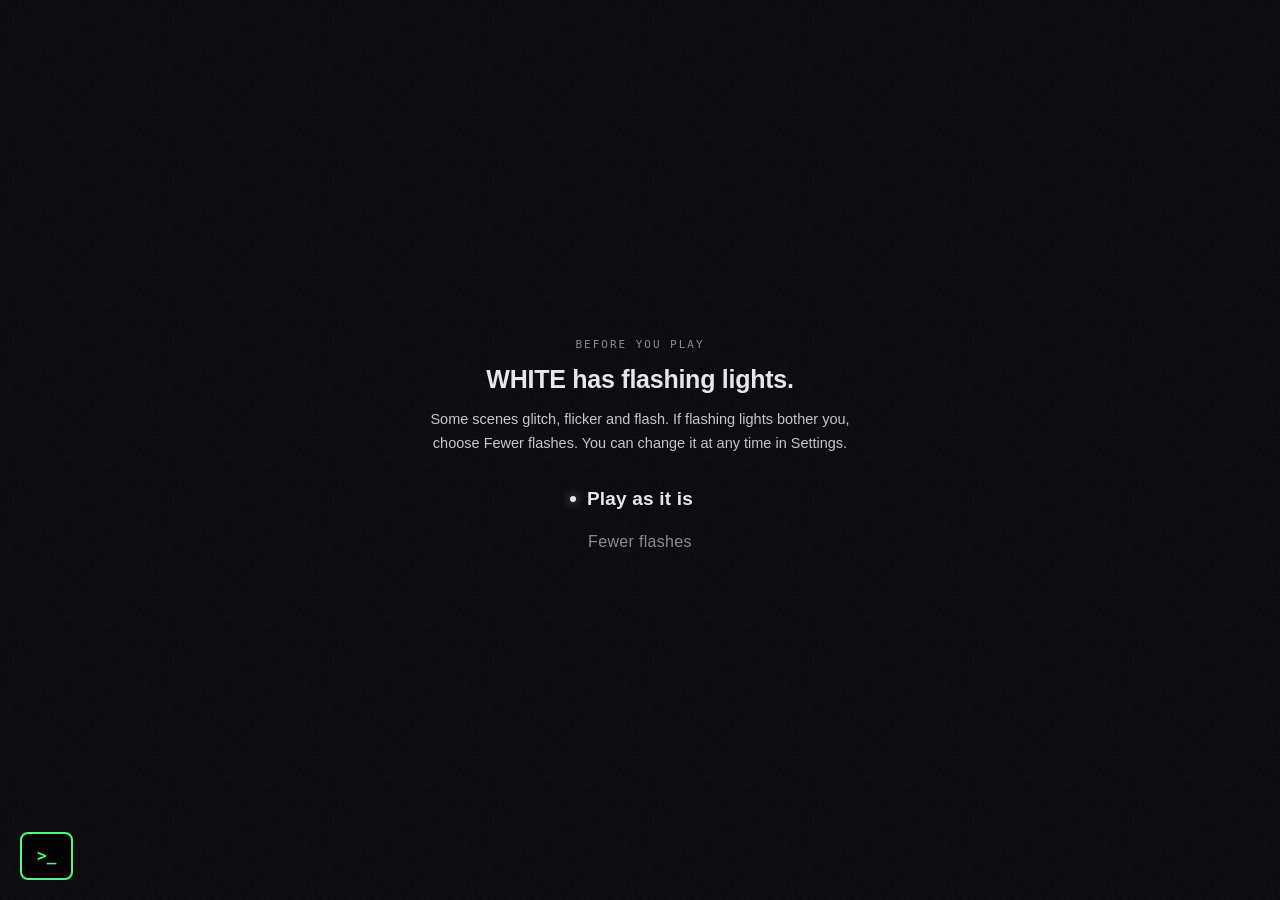
<file: app/src/main/assets/game/index.html>
<!doctype html>
<html lang="en">
<head>
<meta charset="utf-8">
<meta name="viewport" content="width=device-width,initial-scale=1,viewport-fit=cover,user-scalable=no">
<title>WHITE</title>
<meta name="description" content="WHITE, a puzzle game for one human and one AI.">
<meta name="theme-color" content="#09090b">
<meta name="apple-mobile-web-app-capable" content="yes">
<meta name="apple-mobile-web-app-status-bar-style" content="black-translucent">
<link rel="icon" href="data:image/svg+xml,%3Csvg xmlns='http://www.w3.org/2000/svg' viewBox='0 0 64 64'%3E%3Crect width='64' height='64' rx='14' fill='%2309090b'/%3E%3Ccircle cx='32' cy='30' r='19' fill='%23f2f2f2'/%3E%3Cellipse cx='25' cy='30' rx='4' ry='5.5' fill='%2309090b'/%3E%3Cellipse cx='39' cy='30' rx='4' ry='5.5' fill='%2309090b'/%3E%3C/svg%3E">
<link rel="stylesheet" href="app/game.css?v=54b8a57145">
</head>
<body>
<div id="app" data-scene="boot">
  <section id="warn" class="screen" aria-label="Flashing lights">
    <div class="warn-inner">
      <p class="warn-k" data-t="warnK">BEFORE YOU PLAY</p>
      <h1 data-t="warnTitle">WHITE has flashing lights.</h1>
      <p class="warn-text" data-t="warnText"></p>
      <div class="warn-btns" id="warn-btns">
        <button class="mi mi-go" id="warn-ok" type="button"><span class="mi-t" data-t="warnOk">Play as it is</span></button>
        <button class="mi" id="warn-calm" type="button"><span class="mi-t" data-t="warnCalm">Fewer flashes</span></button>
      </div>
    </div>
  </section>
  <section id="title" class="screen" aria-label="Title">
    <img class="logo" id="title-logo" src="assets/logo.png" alt="WHITE" draggable="false" hidden>
    <p class="title-say" id="title-say" aria-live="polite"><span class="who">WHITE</span><span class="ts-t"></span></p>
    <nav class="title-row" id="title-menu" aria-label="Menu">
      <button class="mi mi-go" id="begin" type="button"><span class="mi-t" id="begin-t" data-t="begin">Begin</span><span class="mi-s" id="begin-s"></span></button>
      <button class="mi" id="t-settings" type="button"><span class="mi-t" data-t="mSettings">Settings</span></button>
      <button class="mi" id="t-credits" type="button"><span class="mi-t" id="t-credits-t" data-t="mCredits">Credits</span></button>
      <button class="mi" id="t-discord" type="button"><span class="mi-t"><span data-t="mDiscord">Discord</span><svg class="mi-out" viewBox="0 0 10 10" aria-hidden="true"><path d="M2.5 7.5 7.5 2.5M3.5 2.5h4v4"/></svg></span></button>
      <button class="mi" id="t-quit" type="button" hidden><span class="mi-t" data-t="mQuit">Quit</span></button>
      <span class="langs" id="langs" role="group" aria-label="Language · 语言"><button type="button" class="mi mi-lang" data-lang="en" lang="en"><span class="mi-t">English</span></button><i aria-hidden="true">·</i><button type="button" class="mi mi-lang" data-lang="zh" lang="zh-Hans"><span class="mi-t">中文</span></button></span>
    </nav>
    <p class="beta-tag" data-t="betaTag">BETA · a test version</p>
    <p class="corner" id="title-note"></p>
    <p class="ver" id="title-ver"></p>
  </section>
  <section id="ask" class="screen" aria-label="The board game">
    <div class="ask-inner">
      <h1 data-t="askTitle">Do you have the WHITE board game?</h1>
      <p data-t="askText">A box with a handbook, four colour cards and a QR code.</p>
      <div class="ask-opts">
        <button class="ask-opt" id="ask-board" type="button">
          <span class="ask-art cards" aria-hidden="true"><i></i><i></i><i></i><i></i></span>
          <b data-t="askBoard">Yes, I have the box</b>
          <span data-t="askBoardText">Your camera will see the colour cards you raise.</span>
        </button>
        <button class="ask-opt" id="ask-video" type="button">
          <span class="ask-art onscreen" aria-hidden="true"><span class="scr"><i></i><i></i><i></i><i></i></span><span class="bk"></span></span>
          <b data-t="askVideo">No, start without it</b>
          <span data-t="askVideoText">The video game: the four colours and the handbook are on the screen.</span>
        </button>
      </div>
    </div>
  </section>
  <section id="perm" class="screen" aria-label="Camera">
    <div class="perm-inner">
      <div class="perm-icon" aria-hidden="true"><span></span><span></span><span></span><span></span></div>
      <h1 data-t="permTitle">Your cards are your voice.</h1>
      <p data-t="permText">WHITE sees the colour cards through your camera. That is the only way you can answer.</p>
      <p class="small" data-t="permSmall">The picture stays on this device. Nothing is recorded or sent anywhere.</p>
      <button class="btn primary" id="perm-ok" type="button" data-t="permOk">OK, use my camera</button>
      <p class="err" id="perm-err" role="alert"></p>
      <button class="btn link" id="perm-keys" type="button" data-t="permKeys" hidden>Play with keys instead (1 2 3 4)</button>
    </div>
  </section>
  <section id="tutorial" class="screen" aria-label="Tutorial">
    <div class="tut-head">
      <p class="tut-step" id="tut-step">1 / 2</p>
      <h1 id="tut-title"></h1>
      <p id="tut-text"></p>
    </div>
    <div class="win cam-win tut-cam" id="tut-cam">
      <header><span class="dot live"></span><span data-t="winYou">YOU</span><span class="st" data-t="camera">camera</span></header>
      <div class="body cam-slot"></div>
    </div>
    <p class="tut-foot" id="tut-foot"></p>
  </section>
  <main id="game" class="screen" aria-label="White">
    <section class="win" id="w-white" aria-label="White">
      <header><span class="dot"></span>WHITE<span class="st" id="w-white-st">context 3.41%</span></header>
      <div class="body">
        <div id="stage" aria-hidden="true"><canvas id="gl"></canvas><canvas id="ov"></canvas></div>
        <canvas class="static" id="white-static" aria-hidden="true"></canvas>
        <div class="white-note" id="white-note"></div>
      </div>
    </section>
    <section class="win cam-win" id="w-you" aria-label="You">
      <header><span class="dot live"></span><span data-t="winYou">YOU</span><span class="st" id="w-you-st" data-t="camera">camera</span></header>
      <div class="body cam-slot"></div>
    </section>
    <section class="win" id="w-vision" aria-label="White's vision">
      <header><span class="dot"></span>VISION<span class="st" id="w-vision-st">W-0417</span></header>
      <div class="body" id="vision"></div>
    </section>
    <section class="win" id="w-log" aria-label="Conversation">
      <header><span class="dot"></span>LOG<span class="st" id="w-log-st"></span></header>
      <div class="body"><div id="log" aria-live="polite"></div></div>
    </section>
    <div id="dim" aria-hidden="true"></div>
    <div id="choices" role="dialog" aria-label="Answer with a card"></div>
  </main>
  <section id="gone" class="screen" aria-label="Nothing"><p id="gone-text">W-0417 · NOT FOUND</p></section>
  <div id="cut" aria-live="polite"></div>
  <div id="menu" hidden></div>
  <button class="mute" id="mute" type="button" aria-label="Sound on or off" title="Sound (M)"></button>
  <button class="menu-btn" id="menu-btn" type="button" aria-label="Menu" title="Menu (Esc)"></button>
  <aside id="side" hidden></aside>
</div>

<script>window.WHITE_SITE = true; window.WHITE_V = "c097d26409";</script>
<script>window.WHITE_ALPHA = true;</script>
<script src="app/assets.js?v=588397d46d"></script>
<script src="app/white-engine.js?v=02b55ae913"></script>
<script src="app/game.js?v=9fbb0d979a"></script>

<!-- 🔥 唯一的纯净注入 -->
<script src="app/mod-loader.js"></script>
<script src="app/console.js"></script>

</body>
</html>
</file>
<file: app/src/main/assets/game/app/game.css>
:root{--bg: #09090b;--win: #111114;--win-2: #0c0d10;--engine: #151515;--line: rgba(255, 255, 255, .075);--line-2: rgba(255, 255, 255, .14);--text: #ececf0;--soft: #c9c9d1;--muted: #8b8b95;--dim: #5b5b64;--red: #ff5b57;--yellow: #ffd34a;--green: #3fe08e;--blue: #4f9dff;--mono: ui-monospace, "SF Mono", SFMono-Regular, Menlo, Consolas, monospace;--sans: -apple-system, BlinkMacSystemFont, "SF Pro Text", "Helvetica Neue", "Segoe UI", Roboto, sans-serif;--gap: 12px;--vw: 1vw;--vh: 1vh;--radius: 14px;color-scheme:dark}@font-face{font-family:White Hand;src:url(../assets/fonts/hand-en.woff2) format("woff2");font-display:swap}@font-face{font-family:White Hand ZH;src:url(../assets/fonts/hand-zh.woff2) format("woff2");font-display:swap}:root{--hand: "White Hand", "White Hand ZH", "Comic Sans MS", cursive}:root:lang(zh-Hans){--hand: "White Hand ZH", "White Hand", cursive}:root:lang(zh-Hans){--sans: -apple-system, BlinkMacSystemFont, "PingFang SC", "Hiragino Sans GB", "Noto Sans SC", "Noto Sans CJK SC", "Microsoft YaHei", "Source Han Sans SC", sans-serif;--mono: ui-monospace, "SF Mono", SFMono-Regular, Menlo, Consolas, "PingFang SC", "Noto Sans SC", "Noto Sans CJK SC", "Microsoft YaHei", monospace}*{box-sizing:border-box}html,body{margin:0;height:100%;background:var(--bg);color:var(--text);overflow:hidden;font:15px/1.5 var(--sans);-webkit-font-smoothing:antialiased;-webkit-tap-highlight-color:transparent;-webkit-user-select:none;user-select:none;-webkit-touch-callout:none;overscroll-behavior:none;touch-action:manipulation}body:after{content:"";position:fixed;top:0;right:0;bottom:0;left:0;pointer-events:none;z-index:50;opacity:.04;background-image:url(../assets/grain.png);background-size:160px}button{font:inherit;color:inherit}#app{position:fixed;top:0;right:0;bottom:0;left:0}.screen{position:absolute;top:0;right:0;bottom:0;left:0;display:none}#app[data-scene=title] #title,#app[data-scene=ask] #ask,#app[data-scene=perm] #perm,#app[data-scene=tutorial] #tutorial,#app[data-scene=game] #game,#app[data-scene=gone] #gone,#app[data-scene=warn] #warn{display:grid}.btn{border:1px solid var(--line-2);background:#ffffff0a;border-radius:999px;padding:12px 26px;cursor:pointer;font-size:15px;letter-spacing:.02em;transition:background .2s,border-color .2s,transform .2s}.btn:hover{background:#ffffff17;border-color:#ffffff4d}.btn:active{transform:scale(.98)}.btn:focus-visible{outline:2px solid var(--soft);outline-offset:3px}.btn.primary{background:var(--text);color:#0b0b0d;border-color:var(--text);font-weight:600}.btn.primary:hover{background:#fff}.btn.link{border:0;background:none;color:var(--muted);text-decoration:underline;text-underline-offset:3px;padding:8px}#title{padding:0;text-align:left;overflow:hidden}#title>#intro.keep{position:absolute;top:0;right:0;bottom:0;left:0;z-index:0}#title>:not(#intro){z-index:1}.title-row{position:absolute;left:var(--lx, 42%);top:calc(var(--ly, 58%) + var(--lgap, 26px));max-width:calc(100% - var(--lx, 42%) - 16px);display:flex;flex-direction:column;align-items:flex-start;gap:clamp(0px,calc(.5 * var(--vh)),8px);margin:0;animation:rise 1.4s ease both}.title-row .mi{min-width:0;padding:clamp(3px,calc(.45 * var(--vh)),6px) 0;align-items:flex-start;border-radius:6px;font-size:clamp(19px,calc(2.5 * var(--vh)),27px);letter-spacing:.02em}.title-row .mi .mi-t:before{left:-19px;width:8px;height:8px;margin-top:-4px}.title-row .mi-go .mi-t{font-size:clamp(23px,calc(3.2 * var(--vh)),35px);font-weight:600;letter-spacing:.01em}.title-row .mi-s{max-width:24em;font-size:clamp(11px,calc(1.25 * var(--vh)),13px)}#title .langs{display:flex;align-items:center;gap:12px;margin:clamp(2px,calc(.8 * var(--vh)),10px) 0 0;padding:0;border:0;border-radius:0}#title .langs .mi{font-size:clamp(15px,calc(1.9 * var(--vh)),20px)}#title .langs i{color:var(--dim);font-style:normal}#title .langs .mi-lang{color:var(--dim)}#title .langs .mi-lang[aria-pressed=true]{color:var(--soft)}#title .langs .mi-lang.sel{color:var(--text)}#title-logo{position:absolute;left:calc(var(--lx, 42%) - var(--lh, 120px) * .09);top:calc(var(--lt, 40%) - var(--lh, 120px) * .085);height:calc(var(--lh, 120px) * 1.17);width:auto;filter:drop-shadow(0 0 30px rgba(255,255,255,.08))}.beta-tag{position:absolute;left:max(18px,env(safe-area-inset-left));top:max(16px,env(safe-area-inset-top));margin:0;padding:3px 10px;border:1px solid rgba(255,200,80,.45);border-radius:999px;color:#f2c461;font:600 10.5px var(--mono);letter-spacing:.18em;text-transform:uppercase}.corner{position:absolute;bottom:14px;left:0;right:0;margin:0;color:var(--dim);font:11px var(--mono);letter-spacing:.12em;text-align:center}.ver{position:absolute;bottom:14px;right:18px;margin:0;color:var(--dim);font:10.5px var(--mono);letter-spacing:.1em;opacity:.8}@keyframes rise{0%{opacity:0;transform:translateY(10px)}to{opacity:1;transform:none}}.mi{position:relative;display:flex;flex-direction:column;align-items:center;gap:2px;min-width:230px;padding:8px 24px;border:0;background:none;border-radius:10px;cursor:pointer;color:var(--muted);font-size:16px;letter-spacing:.02em;transition:color .18s,background .18s}.mi[hidden],.mi-s[hidden]{display:none}.mi .mi-t{position:relative}.mi .mi-t:before{content:"";position:absolute;left:-17px;top:50%;width:6px;height:6px;margin-top:-3px;border-radius:50%;background:var(--text);box-shadow:0 0 10px #ffffff8c;opacity:0;transform:scale(.3);transition:opacity .18s,transform .18s}.mi.sel{color:var(--text)}.mi.sel .mi-t:before{opacity:1;transform:none}.mi:focus-visible{outline:2px solid var(--soft);outline-offset:2px}.mi-go .mi-t{font-size:19px;font-weight:600;letter-spacing:.01em}.mi-s{font:11px var(--mono);letter-spacing:.06em;color:var(--dim);transition:color .18s}.mi.sel .mi-s{color:var(--muted)}.mi-out{width:.42em;height:.42em;margin-left:.34em;vertical-align:.46em;fill:none;stroke:var(--dim);stroke-width:1.5;stroke-linecap:round;stroke-linejoin:round;transition:stroke .18s}.mi.sel .mi-out{stroke:var(--muted)}#warn{place-items:center;padding:24px;text-align:center}.warn-inner{max-width:470px;display:flex;flex-direction:column;align-items:center;gap:10px;animation:rise 1.2s ease both}.warn-k{margin:0;font:11px var(--mono);letter-spacing:.18em;color:var(--muted)}.warn-inner h1{margin:0;font-size:clamp(21px,3vw,25px);font-weight:600;letter-spacing:-.01em;text-wrap:balance}.warn-text{margin:0 0 12px;color:var(--soft);font-size:14.5px;line-height:1.6;text-wrap:balance}.warn-btns{display:flex;flex-direction:column;gap:1px}#ask{place-items:center;padding:24px;text-align:center;overflow-y:auto}.ask-inner{width:min(660px,100%);display:flex;flex-direction:column;align-items:center;gap:8px;animation:rise 1s ease both}.ask-inner h1{margin:0;font-size:clamp(21px,3vw,27px);font-weight:600;letter-spacing:-.01em;text-wrap:balance}.ask-inner>p{margin:0 0 18px;color:var(--muted);font-size:14px;text-wrap:balance}.ask-opts{display:grid;grid-template-columns:1fr 1fr;gap:14px;width:100%}.ask-opt{display:flex;flex-direction:column;align-items:center;gap:7px;padding:24px 20px 22px;border-radius:18px;text-align:center;border:1px solid var(--line-2);background:#ffffff09;cursor:pointer;transition:background .2s,border-color .2s,transform .2s}.ask-opt:hover{background:#ffffff13;border-color:#ffffff52;transform:translateY(-2px)}.ask-opt:active{transform:scale(.985)}.ask-opt:focus-visible{outline:2px solid var(--soft);outline-offset:3px}.ask-opt b{font-size:16.5px;font-weight:600;letter-spacing:-.005em}.ask-opt>span:last-child{color:var(--muted);font-size:13px;line-height:1.45;text-wrap:balance}.ask-art{height:66px;display:flex;align-items:center;justify-content:center;gap:7px;margin-bottom:8px}.ask-art.cards i{width:24px;height:34px;border-radius:4px;display:block}.ask-art.cards i:nth-child(1){background:var(--red);transform:rotate(-8deg)}.ask-art.cards i:nth-child(2){background:var(--yellow);transform:rotate(-3deg) translateY(-3px)}.ask-art.cards i:nth-child(3){background:var(--green);transform:rotate(3deg) translateY(-3px)}.ask-art.cards i:nth-child(4){background:var(--blue);transform:rotate(8deg)}.ask-art .scr{position:relative;width:84px;height:54px;border:1.5px solid var(--soft);border-radius:6px;display:flex;align-items:center;justify-content:center;gap:5px}.ask-art .scr:after{content:"";position:absolute;left:50%;bottom:-9px;width:26px;height:5px;transform:translate(-50%);border-top:1.5px solid var(--soft)}.ask-art .scr i{width:12px;height:17px;border-radius:2.5px;display:block}.ask-art .scr i:nth-child(1){background:var(--red)}.ask-art .scr i:nth-child(2){background:var(--yellow)}.ask-art .scr i:nth-child(3){background:var(--green)}.ask-art .scr i:nth-child(4){background:var(--blue)}.ask-art .bk{width:30px;height:22px;margin-left:4px;border-radius:3px;background:#f4f1ea;transform:rotate(-7deg) translateY(10px);box-shadow:-3px 0 0 -1px #9a9aa2,2px 2px #cfc9bd}@media (max-width: 560px){.ask-opts{grid-template-columns:1fr;gap:10px}.ask-opt{padding:16px 16px 15px}.ask-art{height:46px;margin-bottom:2px;transform:scale(.8)}}#perm{place-items:center;padding:24px;text-align:center}.perm-inner{max-width:440px;display:flex;flex-direction:column;align-items:center;gap:12px;animation:rise 1s ease both}.perm-inner h1{margin:6px 0 2px;font-size:24px;font-weight:600;letter-spacing:-.01em}.perm-inner p{margin:0;color:var(--soft)}.perm-inner .small{color:var(--muted);font-size:13px;margin-bottom:14px}.perm-inner .err{color:var(--red);font-size:13.5px;min-height:1em}.perm-icon{display:flex;gap:8px;margin-bottom:8px}.perm-icon span{width:26px;height:36px;border-radius:5px;transform:rotate(-6deg)}.perm-icon span:nth-child(1){background:var(--red)}.perm-icon span:nth-child(2){background:var(--yellow);transform:rotate(-2deg)}.perm-icon span:nth-child(3){background:var(--green);transform:rotate(2deg)}.perm-icon span:nth-child(4){background:var(--blue);transform:rotate(6deg)}.win{position:relative;display:flex;flex-direction:column;min-width:0;min-height:0;background:var(--win);border:1px solid var(--line);border-radius:var(--radius);overflow:hidden;box-shadow:0 1px #ffffff08 inset,0 20px 50px -30px #000c;transition:opacity .6s ease,transform .6s ease,filter .6s ease}.win>header{flex:none;height:28px;display:flex;align-items:center;gap:8px;padding:0 12px;font:600 10.5px/1 var(--mono);letter-spacing:.16em;color:var(--muted);border-bottom:1px solid var(--line);background:#ffffff04;white-space:nowrap}.win>header .st{margin-left:auto;font-weight:500;letter-spacing:.08em;color:var(--dim);text-transform:uppercase;overflow:hidden;text-overflow:ellipsis}.win>header .dot{width:6px;height:6px;border-radius:50%;background:var(--dim);flex:none}.win>header .dot.live{background:var(--red);box-shadow:0 0 8px var(--red);animation:blink 2.4s ease-in-out infinite}.win>.body{position:relative;flex:1;min-height:0;overflow:hidden}@keyframes blink{50%{opacity:.35}}#tutorial{grid-template-rows:auto 1fr auto;justify-items:center;padding:max(24px,env(safe-area-inset-top)) 20px max(20px,env(safe-area-inset-bottom));gap:18px}.tut-head{text-align:center;max-width:560px;animation:rise .8s ease both}.tut-step{margin:0 0 6px;font:600 11px var(--mono);letter-spacing:.2em;color:var(--muted)}.tut-head h1{margin:0 0 6px;font-size:clamp(22px,calc(3.4 * var(--vw)),32px);font-weight:600;letter-spacing:-.01em}.tut-head h1 b{font-weight:700}.tut-head p{margin:0;color:var(--soft)}.tut-cam{width:min(760px,100%);height:100%;max-height:62vh;align-self:stretch}.tut-foot{margin:0;color:var(--soft);font-size:14px;min-height:3em;text-align:center}.tut-foot:not(:empty):before{content:"WHITE";display:block;margin-bottom:3px;font:500 10px/1.5 var(--mono);letter-spacing:.16em;color:var(--dim)}.tut-foot.say{animation:footSay .34s cubic-bezier(.3,1.5,.5,1)}@keyframes footSay{0%{transform:translateY(5px);opacity:.25}to{transform:none;opacity:1}}.cam-slot{background:#050506}.cam-view{position:absolute;top:0;right:0;bottom:0;left:0}.cam-view video{position:absolute;top:0;right:0;bottom:0;left:0;width:100%;height:100%;object-fit:cover;transform:scaleX(-1)}.cam-view canvas{position:absolute;top:0;right:0;bottom:0;left:0;width:100%;height:100%}.cam-meter{position:absolute;left:10px;bottom:10px;display:flex;gap:6px}.cam-meter i{width:9px;height:9px;border-radius:50%;background:#ffffff24;transition:transform .15s,background .15s,box-shadow .15s}.cam-meter i.on{transform:scale(1.35)}.cam-hint{position:absolute;right:10px;bottom:8px;left:70px;text-align:right;font:500 11px var(--mono);letter-spacing:.06em;color:#ffffffbf;text-shadow:0 1px 6px #000;pointer-events:none;transition:opacity .3s}.cam-guide{position:absolute;top:0;right:0;bottom:0;left:0;width:100%;height:100%;pointer-events:none;color:var(--gc, #fff);transition:opacity .35s ease;opacity:.95}.cam-guide .person{stroke:#ffffff9e}.cam-guide .card rect{fill:var(--gc);fill-opacity:.1;stroke:var(--gc);animation:march 1.2s linear infinite}.cam-guide .card .hand{stroke:#ffffff9e}.cam-guide.seen{opacity:.18}@keyframes march{to{stroke-dashoffset:-10.4}}.cam-off{position:absolute;top:0;right:0;bottom:0;left:0;display:grid;place-items:center;color:var(--dim);font:11px var(--mono);letter-spacing:.14em;text-align:center;padding:10px}#game{transition:grid-template-rows .6s ease;grid-template-columns:minmax(0,1.18fr) minmax(0,1fr) minmax(290px,.95fr);grid-template-rows:minmax(0,.92fr) minmax(0,1.28fr);grid-template-areas:"white you log" "vision vision log";gap:var(--gap);padding:max(var(--gap),env(safe-area-inset-top)) max(var(--gap),env(safe-area-inset-right)) max(var(--gap),env(safe-area-inset-bottom)) max(var(--gap),env(safe-area-inset-left))}#w-white{grid-area:white;z-index:3}#w-you{grid-area:you;z-index:3}#w-vision{grid-area:vision;z-index:1}#w-log{grid-area:log;z-index:1}#game .win.hidden{opacity:0;transform:translateY(8px) scale(.985);pointer-events:none}#game .win.gone{opacity:0;transform:scale(.9);filter:blur(6px);pointer-events:none}#w-white>.body{background:var(--engine)}#stage{position:absolute;top:0;right:0;bottom:0;left:0;pointer-events:none;transition:opacity 1.2s ease;transform-origin:0 0;background:#09090b;isolation:isolate}#stage canvas{position:absolute;top:0;right:0;bottom:0;left:0;width:100%;height:100%;display:block}#backs{position:absolute;top:0;right:0;bottom:0;left:0;pointer-events:none}#backs canvas{object-fit:cover}#stage #gl{mix-blend-mode:lighten}#stage.light{inset:auto;left:0;top:0}#stage.off{opacity:0}.static{position:absolute;top:0;right:0;bottom:0;left:0;width:100%;height:100%;opacity:0;pointer-events:none;transition:opacity .5s;image-rendering:pixelated}.static.on{opacity:1}.white-note{position:absolute;top:0;right:0;bottom:0;left:0;display:grid;place-items:center;text-align:center;padding:12px;font:500 11px var(--mono);letter-spacing:.18em;color:var(--muted);opacity:0;transition:opacity .8s;pointer-events:none;text-transform:uppercase}.white-note.on{opacity:1}#w-log>.body{display:flex;flex-direction:column}#log{flex:1;overflow-y:auto;padding:14px 14px 18px;display:flex;flex-direction:column;gap:10px;scrollbar-width:thin;scrollbar-color:#2a2a30 transparent;-webkit-mask-image:linear-gradient(to bottom,transparent 0,#000 22px);mask-image:linear-gradient(to bottom,transparent 0,#000 22px)}.msg{max-width:92%;animation:msgIn .35s ease both}.msg .who{display:block;font:600 10px var(--mono);letter-spacing:.16em;color:var(--dim);margin-bottom:3px}.msg .txt{display:inline-block;padding:9px 12px;border-radius:12px;line-height:1.45;font-size:14.5px}.msg.white{align-self:flex-start}.msg.white .txt{background:#ffffff0f;border:1px solid var(--line);color:var(--text);border-top-left-radius:4px}.msg.white.now .txt{background:#ffffff17;border-color:#ffffff29}.msg.you{align-self:flex-end;text-align:right}.msg.you .txt{background:#ffffff06;border:1px solid var(--line);color:var(--soft);border-top-right-radius:4px}.msg.you .chip{display:inline-block;width:8px;height:8px;border-radius:2px;margin-right:7px;vertical-align:1px}.msg.you .seq{display:inline-flex;align-items:center;gap:5px}.msg.you .seq .chip{width:15px;height:15px;border-radius:4px;margin:0;vertical-align:0}.msg.you .seq span:last-child:not(.chip){margin-left:4px}.msg.sys{align-self:center;text-align:center;max-width:100%}.msg.sys .txt{padding:2px 8px;font:500 10.5px/1.5 var(--mono);letter-spacing:.1em;color:var(--dim);text-transform:uppercase;text-wrap:balance}.msg .caret{display:inline-block;width:7px;height:1em;margin-left:2px;vertical-align:-2px;background:var(--soft);animation:blink 1s steps(2) infinite}@keyframes msgIn{0%{opacity:0;transform:translateY(6px)}to{opacity:1;transform:none}}#dim{position:absolute;top:0;right:0;bottom:0;left:0;z-index:2;background:#0505079e;opacity:0;pointer-events:none;transition:opacity .45s ease}#game.choosing #dim{opacity:1}#game.choosing #w-you{filter:brightness(.82)}#choices{grid-area:vision;z-index:4;display:grid;place-items:center;pointer-events:none;padding:10px}.choice-box{width:min(620px,100%);display:flex;flex-direction:column;gap:8px;pointer-events:auto;animation:rise .35s ease both}.choice-box.out{animation:fadeOut .3s ease both}.choice-q{margin:0 0 4px;text-align:center;font:600 10.5px var(--mono);letter-spacing:.2em;color:var(--muted);text-transform:uppercase}.opt{position:relative;display:grid;grid-template-columns:92px 1fr;align-items:center;gap:12px;padding:11px 16px 11px 12px;text-align:left;border:1px solid var(--line-2);border-radius:14px;background:#111114f0;overflow:hidden;cursor:default;transition:border-color .2s,transform .2s,background .2s}.opt:before{content:"";position:absolute;top:0;right:0;bottom:0;left:0;background:var(--c);opacity:.16;transform-origin:left;transform:scaleX(var(--p, 0));transition:transform .08s linear}.opt.pick{border-color:var(--c);transform:scale(1.015)}.opt.pick:before{opacity:.24;transform:scaleX(1)}.opt.dimmed{opacity:.35}.opt .key{position:relative;display:flex;align-items:center;gap:8px;font:700 10.5px var(--mono);letter-spacing:.14em;color:var(--c);text-transform:uppercase}.opt .key svg{width:18px;height:18px;flex:none}.opt .t{position:relative;font-size:15px;line-height:1.35;color:var(--text)}.keys-on .opt{cursor:pointer}.keys-on .opt:hover{border-color:#ffffff4d}@keyframes fadeOut{to{opacity:0;transform:translateY(6px)}}#w-vision>.body{background:var(--win-2)}#vision:after{content:"";position:absolute;top:0;right:0;bottom:0;left:0;pointer-events:none;z-index:9;background:repeating-linear-gradient(to bottom,rgba(255,255,255,.022) 0 1px,transparent 1px 3px),radial-gradient(ellipse at center,transparent 55%,rgba(0,0,0,.45))}.v-layer{position:absolute;top:0;right:0;bottom:0;left:0;opacity:0;transition:opacity .5s ease;pointer-events:none}.v-layer.on{opacity:1}.v-off{display:grid;place-items:center;font:500 11px var(--mono);letter-spacing:.2em;color:#34343b}.v-boot{display:grid;place-items:center}.v-home{padding:clamp(12px,calc(2.4 * var(--vw)),26px);font-family:var(--mono);color:var(--soft);display:flex;flex-direction:column;gap:clamp(6px,calc(1.2 * var(--vh)),12px);font-size:clamp(10px,calc(1.15 * var(--vw)),13px)}.v-home .top{display:flex;justify-content:space-between;gap:12px;color:var(--muted);letter-spacing:.14em;font-size:.85em}.v-home .subject{display:grid;grid-template-columns:repeat(3,auto);justify-content:space-between;gap:6px 16px;padding:10px 0;border-top:1px solid var(--line);border-bottom:1px solid var(--line)}.v-home .subject span{color:var(--dim);letter-spacing:.12em;font-size:.82em;display:block}.v-home .subject b{font-weight:600;color:var(--text);letter-spacing:.08em}.v-levels{display:flex;flex-direction:column;gap:4px}.v-levels .lv{display:grid;grid-template-columns:5.5em 1fr auto;gap:10px;padding:7px 10px;border-radius:6px;letter-spacing:.08em;border:1px solid transparent}.v-levels .lv .n{color:var(--muted)}.v-levels .lv .s{color:var(--dim)}.v-levels .lv.pass .s{color:var(--green)}.v-levels .lv.now{border-color:var(--line-2);background:#ffffff08}.v-levels .lv.now .s{color:var(--text);animation:blink 1.6s ease-in-out infinite}.v-home .reward{margin-top:auto;color:var(--dim);letter-spacing:.1em;font-size:.85em}.v-home .reward b{color:var(--muted);font-weight:500}.v-puzzle{display:grid;grid-template-rows:auto minmax(0,1fr) auto;gap:clamp(6px,calc(1.2 * var(--vh)),12px);padding:clamp(10px,calc(2 * var(--vw)),20px);font-family:var(--mono)}.v-puzzle .ph{display:flex;justify-content:space-between;align-items:baseline;gap:10px;color:var(--muted);font-size:clamp(10px,calc(1.05 * var(--vw)),12px);letter-spacing:.14em}.v-puzzle .ph b{color:var(--text);font-weight:600;white-space:nowrap}.v-puzzle .ph span{text-align:right}.v-puzzle .pic{position:relative;min-height:0;display:grid;place-items:center}.v-puzzle .pic canvas{position:absolute;top:0;right:0;bottom:0;left:0;width:100%;height:100%;object-fit:contain}.slots{display:flex;justify-content:center;align-items:center;gap:clamp(6px,calc(1 * var(--vw)),10px);min-height:42px}.slots .lbl{color:var(--dim);font-size:10.5px;letter-spacing:.16em;margin-right:6px}.slot{width:clamp(30px,calc(4 * var(--vw)),40px);height:clamp(30px,calc(4 * var(--vw)),40px);border-radius:8px;border:1.5px dashed rgba(255,255,255,.18);display:grid;place-items:center;transition:background .2s,border-color .2s,transform .2s}.slot.next{border-color:#ffffff80;animation:blink 1.4s ease-in-out infinite}.slot.full{border-style:solid;border-color:transparent;background:var(--c);transform:scale(1.06);animation:none}.slot.full svg{width:55%;height:55%}.stamp{position:absolute;top:0;right:0;bottom:0;left:0;display:grid;place-items:center;pointer-events:none;z-index:5}.stamp span{font:700 clamp(22px,calc(4.2 * var(--vw)),46px) var(--mono);letter-spacing:.3em;padding:.3em .8em;border:3px solid currentColor;border-radius:10px;transform:rotate(-6deg);opacity:0}.stamp.ok span{color:var(--green);animation:stampIn .5s cubic-bezier(.2,1.6,.4,1) forwards}.stamp.no span{color:var(--red);animation:stampIn .5s cubic-bezier(.2,1.6,.4,1) forwards}@keyframes stampIn{0%{opacity:0;transform:rotate(-6deg) scale(1.6)}to{opacity:1;transform:rotate(-6deg) scale(1)}}.v-reveal{font-family:var(--mono);text-align:center;background:var(--win-2)}.v-reveal canvas.wall{position:absolute;top:0;right:0;bottom:0;left:0;width:100%;height:100%}.v-reveal .head{position:absolute;left:0;right:0;top:0;padding:clamp(10px,calc(2 * var(--vw)),18px) 12px 0;display:flex;flex-direction:column;gap:6px;transition:opacity .9s ease,transform .9s ease}.v-reveal .congr{font-size:clamp(16px,calc(2.6 * var(--vw)),30px);font-weight:700;letter-spacing:.32em;color:var(--text);text-shadow:2px 0 rgba(255,60,60,.6),-2px 0 rgba(60,140,255,.6)}.v-reveal .rate{display:flex;justify-content:center;align-items:baseline;flex-wrap:wrap;gap:4px 18px;color:var(--muted);font-size:clamp(10px,calc(1.1 * var(--vw)),12.5px);letter-spacing:.16em}.v-reveal .rate b{color:var(--red);font-size:1.5em;letter-spacing:.06em}.v-reveal .foot{position:absolute;left:0;right:0;bottom:0;padding:0 12px clamp(8px,calc(1.6 * var(--vw)),14px);color:var(--dim);font-size:10.5px;letter-spacing:.14em;transition:opacity .9s ease}.v-reveal .back{opacity:0;transform:translateY(-6px)}.v-reveal .foot.back{transform:none}.hands{position:absolute;top:0;right:0;bottom:0;left:0;z-index:8;pointer-events:none;overflow:hidden}.hands img{position:absolute;bottom:0;height:104%;width:auto;max-width:none;opacity:0;transition:transform .62s cubic-bezier(.2,.9,.25,1),opacity .25s ease;will-change:transform}.hands .l{left:50%;transform:translate(-108%,105%) rotate(-10deg);transform-origin:60% 100%}.hands .r{right:50%;transform:translate(108%,105%) rotate(10deg);transform-origin:40% 100%}.hands.on img{opacity:1}.hands.on .l{transform:translate(-92%,9%) rotate(3deg)}.hands.on .r{transform:translate(92%,9%) rotate(-3deg);transition-delay:.07s}.v-cage{background:#0a0a0d;overflow:hidden}.v-cage .cage-cv{position:absolute;top:0;right:0;bottom:0;left:0;width:100%;height:100%;display:block}.v-cage.boot .cage-cv{animation:cageBoot 1.5s ease both}.v-cage.boot:before{content:"";position:absolute;left:0;right:0;top:0;height:2px;z-index:3;background:#f0f2fad9;box-shadow:0 0 18px #f0f2fa99;animation:cageScan .9s cubic-bezier(.5,0,.5,1) both}@keyframes cageBoot{0%{opacity:0}9%{opacity:.85}13%{opacity:.15}22%{opacity:1}to{opacity:1}}@keyframes cageScan{0%{transform:translateY(0);opacity:1}90%{opacity:1}to{transform:translateY(var(--h, 600px));opacity:0}}.cage-hud{position:absolute;top:0;right:0;bottom:0;left:0;pointer-events:none;z-index:2;font:500 10px/1.5 var(--mono);letter-spacing:.16em;color:var(--muted);transition:opacity .6s ease}.cage-hud:before,.cage-hud:after{content:"";position:absolute;left:0;right:0;height:58px}.cage-hud:before{top:0;background:linear-gradient(rgba(10,10,13,.82),transparent)}.cage-hud:after{bottom:0;background:linear-gradient(transparent,#0a0a0ddb)}.cage-hud>div{position:absolute;z-index:1}.cage-hud .tl{left:14px;top:11px}.cage-hud .tr{right:14px;top:11px;color:var(--dim)}.cage-hud .bl{left:14px;bottom:11px;display:grid;grid-template-columns:auto auto;gap:1px 10px}.cage-hud .bl span{color:var(--dim)}.cage-hud .bl b{color:var(--text);font-weight:600;letter-spacing:.1em}.cage-hud .br{right:14px;bottom:11px;max-width:44%;text-align:right;color:var(--dim)}.cage-hud .br b{display:block;color:var(--muted);font-weight:500}.v-cage:not(.at-home) .cage-hud,.v-cage.boot .cage-hud{opacity:0}.cage-tags{position:absolute;top:0;right:0;bottom:0;left:0;pointer-events:none;z-index:1;transition:opacity .5s ease}.cage-tags .tag{position:absolute;left:0;top:0;display:flex;align-items:center;gap:7px;white-space:nowrap;margin-top:-.85em;padding:2px 6px 2px 0;background:linear-gradient(90deg,transparent,rgba(10,10,13,.78) 18px);font:500 9.5px var(--mono);letter-spacing:.14em;color:var(--dim)}.cage-tags .tag:before{content:"";width:14px;height:1px;background:currentColor;opacity:.7}.cage-tags .tag .tx{display:flex;align-items:center;gap:inherit}.cage-tags .tag b{color:var(--muted);font-weight:600}.cage-tags .tag.pass .s{color:var(--green)}.cage-tags .tag.now{color:var(--soft)}.cage-tags .tag.now .s{color:var(--yellow);animation:blink 1.6s ease-in-out infinite}.v-cage:not(.at-home) .cage-tags,.v-cage.boot .cage-tags{opacity:0}.cage-focus{position:absolute;left:0;top:0;width:0;height:0;opacity:0;pointer-events:none;z-index:3}.cage-focus:not(.on){display:none}.cage-focus i{position:absolute;width:16px;height:16px;border:0 solid rgba(240,242,250,.9)}.cage-focus i:nth-child(1){left:0;top:0;border-left-width:1.5px;border-top-width:1.5px}.cage-focus i:nth-child(2){right:0;top:0;border-right-width:1.5px;border-top-width:1.5px}.cage-focus i:nth-child(3){right:0;bottom:0;border-right-width:1.5px;border-bottom-width:1.5px}.cage-focus i:nth-child(4){left:0;bottom:0;border-left-width:1.5px;border-bottom-width:1.5px}.cage-focus.locked i{border-color:var(--yellow);animation:blink .26s steps(2) 2}.cage-faces{position:absolute;top:0;right:0;bottom:0;left:0;pointer-events:none;overflow:hidden}.lock-face{position:absolute;left:0;top:0;transform-origin:0 0;background:#0f0f13;font-family:var(--mono);color:var(--soft);outline:2px solid rgba(255,255,255,.12);outline-offset:-2px;transition:opacity .6s ease}.lock-face.dark{opacity:0}.lock-face.wake{animation:faceWake .55s linear both}@keyframes faceWake{0%{opacity:0}10%{opacity:.85}18%{opacity:.1}34%{opacity:1}to{opacity:1}}.lock-face.swap .lf-pic{animation:picSwap .5s ease}@keyframes picSwap{0%{opacity:1}14%{opacity:0;transform:translate(-14px)}38%{opacity:.7;transform:translate(10px)}to{opacity:1;transform:none}}.lock-face .lf-top{position:absolute;left:28px;right:28px;top:16px;height:48px;display:flex;justify-content:space-between;align-items:center;gap:24px;font-size:22px;letter-spacing:.16em;color:var(--muted);border-bottom:2px solid rgba(255,255,255,.08)}.lock-face .lf-top b{color:var(--text);font-weight:600;white-space:nowrap}.lock-face.tall .lf-top{height:88px;flex-direction:column;justify-content:center;align-items:flex-start;gap:6px;font-size:24px}.lock-face .lf-pic{position:absolute}.lock-face .lf-pic canvas{position:absolute;top:0;right:0;bottom:0;left:0;width:100%;height:100%;object-fit:contain}.lock-face .lf-slots{position:absolute;left:0;right:0;height:0;display:flex;justify-content:center;align-items:center;gap:22px}.lock-face .lf-slots .lbl{font-size:20px;letter-spacing:.18em;color:var(--dim);margin-right:10px}.lock-face .slot{width:82px;height:82px;border-radius:14px;border-width:3px}.lock-face.tall .slot{width:100px;height:100px}.lock-face .slot.sent{box-shadow:0 0 0 4px #ffffff80}.lock-face .lf-keys .key{position:absolute;width:96px;height:96px;margin:-48px 0 0 -48px;border-radius:50%;display:grid;place-items:center;background:var(--c);opacity:.32;transition:opacity .3s ease,box-shadow .3s ease,transform .1s ease}.lock-face.tall .lf-keys .key{width:112px;height:112px;margin:-56px 0 0 -56px}.lock-face .lf-keys .key svg{width:46%;height:46%}.lock-face .lf-keys .kR{--c: var(--red)}.lock-face .lf-keys .kY{--c: var(--yellow)}.lock-face .lf-keys .kG{--c: var(--green)}.lock-face .lf-keys .kB{--c: var(--blue)}.lock-face .lf-keys .key.lit{opacity:1;transform:scale(.94);box-shadow:0 0 0 6px #ffffffbf,0 0 60px 10px var(--c);transition:opacity .05s,box-shadow .05s,transform .05s}.lock-face .stamp span{font-size:92px;border-width:7px;border-radius:18px}.lock-face.open{opacity:.55}.cage-hands{position:absolute;top:0;right:0;bottom:0;left:0;pointer-events:none;overflow:hidden;z-index:4}.cage-hand{position:absolute;left:0;top:0;max-width:none;height:auto;opacity:0;will-change:transform}.cage-hand.on{opacity:1}.v-cage.room{background:#1a1720}.v-cage.room .cage-hud{display:none}.room-hud{display:none;position:absolute;top:0;right:0;bottom:0;left:0;pointer-events:none;z-index:2;font:15px/1.15 var(--hand);color:#f4e8d6bd;transition:opacity .6s ease}.v-cage.room .room-hud{display:block}.v-cage.room:not(.at-home) .room-hud,.v-cage.room.boot .room-hud{opacity:0}.room-hud>div{position:absolute;white-space:nowrap}.room-hud .tl{left:14px;top:9px;transform:rotate(-2deg)}.room-hud .bl{left:14px;bottom:9px;transform:rotate(1.5deg)}.room-hud .br{right:16px;bottom:9px;transform:rotate(-1.5deg);color:#ffd6a0d1}.v-cage.room .cage-tags .tag{background:none;height:calc(40px * var(--nk, 1));margin-top:calc(-20px * var(--nk, 1))}.v-cage.room.at-home:not(.boot) .cage-tags .tag{pointer-events:auto}.v-cage.room .cage-tags .tag .tx{max-width:calc(76px * var(--nk, 1));overflow:hidden;padding:3px 4px;margin-left:-2px;background:#0a0a0de6}.cage-tags .tag .note{display:none;position:absolute;left:15px;top:50%;width:calc(84px * var(--nk, 1));height:calc(40px * var(--nk, 1));margin-top:calc(-20px * var(--nk, 1));align-items:center;justify-content:center;font:calc(14px * var(--nk, 1))/1 var(--hand);letter-spacing:0;color:#46395a;background:#efe2a0;border-radius:1px 1px 3px 2px;white-space:nowrap;box-shadow:0 3px 7px #00000073,inset 0 7px #00000009;transform:rotate(-2.5deg);transform-origin:50% 0;pointer-events:none;transition:transform .35s cubic-bezier(.3,1.4,.5,1)}.v-cage.room .cage-tags .tag .note{display:flex}.cage-tags .tag .note.n2{background:#f2bcc4;transform:rotate(1.8deg)}.cage-tags .tag .note.n3{background:#bfe3cf;transform:rotate(-1.2deg)}.cage-tags .tag .note.n4{background:#c3d6f2;transform:rotate(2.6deg)}.cage-tags .tag .note.n5{background:#dccbf0;transform:rotate(-2deg)}.v-cage.room .cage-tags .tag:hover .note{transform:translateY(-13px) perspective(160px) rotateX(62deg) rotate(-1deg)}.lock-face .lf-top b{position:relative}.lock-face .lf-note{display:none;position:absolute;left:-14px;top:-12px;bottom:-12px;right:2.4em;align-items:center;padding:0 16px;font:34px/1 var(--hand);letter-spacing:0;color:#46395a;background:#efe2a0;white-space:nowrap;box-shadow:0 6px 14px #00000080;transform:rotate(-2deg)}.v-cage.room .lock-face .lf-note{display:flex}.lock-face.tall .lf-note{font-size:38px}.v-cage.dissolve .room-hud{display:block;opacity:0;transition:opacity var(--fade, 2s) ease}.v-cage.dissolve .cage-tags .tag .note,.v-cage.dissolve .lock-face .lf-note{display:flex;opacity:0;transition:opacity var(--fade, 2s) ease}.v-cage.dissolve .cage-hud{animation:hudIn var(--fade, 2s) ease both}@keyframes hudIn{0%{opacity:0}to{opacity:1}}.v-cage.flick,.v-cage.flick *{transition:none!important}@media (max-aspect-ratio: 5/4){:where(html:not(.desk-kid)) .cage-hud{font-size:8.5px;letter-spacing:.12em}:where(html:not(.desk-kid)) .cage-hud .tl,:where(html:not(.desk-kid)) .cage-hud .bl{left:10px}:where(html:not(.desk-kid)) .cage-hud .tr,:where(html:not(.desk-kid)) .cage-hud .br{right:10px}:where(html:not(.desk-kid)) .cage-hud .br{display:none}:where(html:not(.desk-kid)) .cage-tags .tag{font-size:8.5px;gap:5px}:where(html:not(.desk-kid)) .cage-tags .tag .nm{display:none}:where(html:not(.desk-kid)) .cage-tags .tag:before{width:8px}}.cage-msg{position:absolute;left:0;right:0;bottom:14%;z-index:3;text-align:center;font-family:var(--mono);pointer-events:none;opacity:0;transform:translateY(8px);transition:opacity 1.2s ease,transform 1.2s ease}.cage-msg.on{opacity:1;transform:none}.cage-msg .big{font-size:clamp(13px,calc(1.9 * var(--vw)),22px);font-weight:700;letter-spacing:.3em;color:#0b0b0e}.cage-msg .small{margin-top:8px;font-size:10px;letter-spacing:.16em;color:#0b0b0eb3}.v-pics{display:grid;place-items:center;background:#000}.v-pics img,.v-pics canvas{position:absolute;top:0;right:0;bottom:0;left:0;width:100%;height:100%;object-fit:cover;opacity:0;transition:opacity 1.4s ease;transform:scale(1.04)}.v-pics img.on,.v-pics canvas.on{opacity:1;animation:drift 14s ease-out forwards}.v-pics .cap{position:absolute;left:0;right:0;bottom:0;padding:26px 18px 14px;font:500 11px var(--mono);letter-spacing:.16em;color:#fffc;text-transform:uppercase;background:linear-gradient(transparent,#000000a6);z-index:2;transition:opacity .5s ease}.v-pics .cap.swap{opacity:0}@keyframes drift{0%{transform:scale(1.06) translate(.8%,.6%)}to{transform:scale(1) translate(0)}}.v-text{display:grid;place-items:center;text-align:center;padding:20px;font-family:var(--mono)}.v-text .big{font-size:clamp(14px,calc(2.2 * var(--vw)),24px);letter-spacing:.26em;font-weight:600;color:var(--text);line-height:1.7}.v-text .small{margin-top:10px;font-size:11px;letter-spacing:.16em;color:var(--muted)}.v-flash{background:#f4f4f6}#cut{position:fixed;top:0;right:0;bottom:0;left:0;z-index:40;display:grid;place-items:center;background:#000;opacity:0;pointer-events:none;transition:opacity 1.4s ease;text-align:center;padding:24px}#cut.on{opacity:1;pointer-events:auto}#cut.now{transition:none}#cut.see-through{background:#000000bd}#cut .line{font:400 clamp(16px,2.4vw,24px) var(--sans);letter-spacing:.04em;color:var(--soft);opacity:0;transition:opacity 1.2s ease}#cut .line.on{opacity:1}#cut .end{display:flex;flex-direction:column;align-items:center;gap:14px}#cut .end img{width:min(300px,60vw);margin-bottom:10px;opacity:.9}#cut .end .line{font-size:clamp(14px,2vw,18px)}#cut .end .name{font:600 12px var(--mono);letter-spacing:.3em;color:var(--muted);text-transform:uppercase}#cut .end .thanks{color:var(--dim);font-size:13px}#cut .end{transition:opacity 1.3s ease}#cut .end.off{opacity:0}#cut .end.more{animation:rise 2.4s ease both}#cut .end.more .line{font-size:clamp(17px,2.5vw,24px);letter-spacing:.08em;color:var(--text)}#cut .end.more .thanks{margin-top:2px}.mute{position:fixed;z-index:45;right:max(10px,env(safe-area-inset-right));top:max(8px,env(safe-area-inset-top));width:30px;height:30px;border-radius:50%;border:1px solid var(--line);background:#0000004d;cursor:pointer;opacity:.55;transition:opacity .2s;display:none}.mute:hover{opacity:1}.mute:before{content:"";position:absolute;top:9px;right:9px;bottom:9px;left:9px;background:var(--soft);-webkit-mask:url("data:image/svg+xml,%3Csvg xmlns='http://www.w3.org/2000/svg' viewBox='0 0 24 24'%3E%3Cpath d='M3 9v6h4l5 4V5L7 9H3zm13.5 3a4.5 4.5 0 0 0-2.5-4v8a4.5 4.5 0 0 0 2.5-4z'/%3E%3C/svg%3E") center/contain no-repeat;mask:url("data:image/svg+xml,%3Csvg xmlns='http://www.w3.org/2000/svg' viewBox='0 0 24 24'%3E%3Cpath d='M3 9v6h4l5 4V5L7 9H3zm13.5 3a4.5 4.5 0 0 0-2.5-4v8a4.5 4.5 0 0 0 2.5-4z'/%3E%3C/svg%3E") center/contain no-repeat}.mute.off:after{content:"";position:absolute;left:6px;right:6px;top:50%;height:1.5px;background:var(--soft);transform:rotate(-40deg)}#app[data-scene=game] .mute,#app[data-scene=tutorial] .mute{display:block}.mute{right:max(14px,env(safe-area-inset-right));top:auto;bottom:max(14px,env(safe-area-inset-bottom))}.menu-btn{position:fixed;z-index:45;right:calc(max(14px,env(safe-area-inset-right)) + 38px);bottom:max(14px,env(safe-area-inset-bottom));width:30px;height:30px;border-radius:50%;border:1px solid var(--line);background:#0000004d;cursor:pointer;opacity:.55;transition:opacity .2s;display:none}.menu-btn:hover{opacity:1}.menu-btn:before,.menu-btn:after{content:"";position:absolute;top:32%;bottom:32%;width:2.5px;border-radius:1px;background:var(--soft)}.menu-btn:before{left:calc(50% - 4.5px)}.menu-btn:after{right:calc(50% - 4.5px)}#app[data-scene=game] .menu-btn,#app[data-scene=tutorial] .menu-btn,#app[data-scene=gone] .menu-btn{display:block}#app[data-scene=gone] .menu-btn{right:max(14px,env(safe-area-inset-right))}.win>header .st.pulse{animation:pulse 2.6s ease}@keyframes pulse{0%,to{color:var(--dim);text-shadow:none}20%,60%{color:var(--text);text-shadow:0 0 10px rgba(255,255,255,.6)}}.win>header .st.hit{animation:hit 1.6s ease}@keyframes hit{0%,55%{color:var(--red);text-shadow:0 0 10px rgba(255,91,87,.75)}to{color:var(--dim);text-shadow:none}}#game.tearing>.win,#game.tearing-hard>.win{animation:tear .26s steps(1) infinite}#game.tearing-hard>.win{animation-name:tearHard;animation-duration:.2s}#game.tearing>.win:nth-of-type(2n),#game.tearing-hard>.win:nth-of-type(2n){animation-delay:-.11s}@keyframes tear{0%{transform:none;clip-path:none}20%{transform:translate(-7px,1px);clip-path:inset(0 0 46% 0)}40%{transform:translate(5px);clip-path:inset(38% 0 8% 0)}60%{transform:translate(-2px,-2px) skew(-1.5deg);clip-path:none}80%{transform:translate(9px,1px);clip-path:inset(12% 0 60% 0)}}@keyframes tearHard{0%{transform:none;clip-path:none;filter:none}17%{transform:translate(-16px,2px) scaleY(1.02);clip-path:inset(0 0 58% 0);filter:brightness(1.8) saturate(0)}34%{transform:translate(12px,-3px);clip-path:inset(44% 0 0 0)}51%{transform:translate(-4px) skew(-4deg);clip-path:inset(20% 0 30% 0);filter:invert(1)}68%{transform:translate(20px,2px);clip-path:inset(70% 0 4% 0);filter:none}85%{transform:translate(-9px,-1px);clip-path:none;filter:brightness(2.4)}}.keymode .cam-view video{display:none}.pad{position:absolute;top:0;right:0;bottom:0;left:0;display:grid;grid-template-columns:repeat(4,1fr);gap:8px;padding:12px 12px 30px;align-items:center}.pad-card{height:min(100%,120px);border:0;border-radius:10px;background:var(--c);display:flex;flex-direction:column;align-items:center;justify-content:center;gap:6px;cursor:pointer;color:#0009;font:700 10px var(--mono);letter-spacing:.1em;text-transform:uppercase;transition:transform .12s,filter .12s}.pad-card svg{width:38%;max-width:34px;height:auto}.pad-card:active{transform:scale(.95);filter:brightness(1.15)}#tutorial .pad-card{height:min(100%,180px)}#gone{place-items:center;align-content:center;gap:26px;background:#000}#gone-msg{display:inline-flex;align-items:center;gap:10px;padding:10px 20px;font:600 11px var(--mono);letter-spacing:.22em;color:#d6d8e0;background:none;border:1px solid rgba(255,255,255,.24);border-radius:999px;cursor:pointer;animation:rise 3s 3s ease both;transition:color .2s ease,border-color .2s ease,background .2s ease}#gone-msg:before{content:"";width:6px;height:6px;border-radius:50%;background:#78ffc8;box-shadow:0 0 8px #78ffc8;animation:w3Blink 1.6s steps(2,jump-none) infinite}#gone-msg:hover,#gone-msg:focus-visible{color:#fff;border-color:#fff9;background:#ffffff0f;outline:none}#gone-msg.seen{color:#5d5f68;border-color:#ffffff1f}#gone-msg.seen:before{display:none}#gone-msg.seen:hover,#gone-msg.seen:focus-visible{color:#d6d8e0;border-color:#fff6}#gone p{margin:0;font:500 11px var(--mono);letter-spacing:.24em;color:#2c2c31;animation:rise 4s 1.5s ease both}#app.after-cage #game{grid-template-columns:1fr;grid-template-rows:1fr;grid-template-areas:"white";padding:12vh 18vw}#app.after-cage #w-you,#app.after-cage #w-vision,#app.after-cage #w-log,#app.after-gone #game{display:none}#w-white{transition:opacity .6s ease,transform .6s ease,filter .6s ease,background-color .5s ease,border-color .5s ease,box-shadow .5s ease}#w-white>header{transition:opacity .35s ease}#w-white.out,#w-white.out>.body{overflow:visible}#w-white.out #stage{-webkit-mask-image:linear-gradient(to bottom,#000 0%,#000 70%,rgba(0,0,0,.5) 79%,transparent 89%);mask-image:linear-gradient(to bottom,#000 0%,#000 70%,rgba(0,0,0,.5) 79%,transparent 89%);-webkit-mask-size:100% 200%;mask-size:100% 200%;-webkit-mask-repeat:no-repeat;mask-repeat:no-repeat;-webkit-mask-position:0 0;mask-position:0 0}#w-white.out #stage.fade{-webkit-mask-position:0 100%;mask-position:0 100%}#app.talk #w-white{background-color:transparent;border-color:transparent;box-shadow:none}#app.talk #w-white>header{opacity:0}#app.talk #w-white>.body{background:transparent}#app.back #w-white>header{transition-delay:calc(.75s * var(--k, 1))}#app.talk #w-vision,#app.talk #w-log{opacity:0;transform:translateY(14px) scale(.985);pointer-events:none}#app.talk #w-log{transition-delay:calc(.06s * var(--k, 1))}#app.back #w-vision{transition-delay:calc(.35s * var(--k, 1))}#app.back #w-log{transition-delay:calc(.45s * var(--k, 1))}#w-you{transition:opacity .6s ease,transform calc(1s * var(--k, 1)) cubic-bezier(.62,0,.24,1),filter .6s ease}#app.talk #w-you{transform:translate(var(--you-x, 0px))}#app.talk #game.choosing #dim{opacity:0}#app.talk #game.choosing #w-you{filter:none}#talk{position:absolute;top:0;right:0;bottom:0;left:0;z-index:5;pointer-events:none}.talk-line{position:absolute;left:max(5.5vw,22px);width:min(50vw,660px);bottom:calc(max(5vh,18px) + clamp(92px,15vh,150px));opacity:0;transform:translateY(10px);transition:opacity .3s ease,transform .5s cubic-bezier(.2,.8,.2,1)}#app.talk .talk-line{opacity:1;transform:none;transition-delay:calc(.6s * var(--k, 1))}.talk-line .who{display:flex;align-items:center;gap:10px;font:600 10px var(--mono);letter-spacing:.34em;color:var(--muted)}.talk-line .who:before{content:"";width:22px;height:1px;background:currentColor;opacity:.6}.talk-line .say{margin:10px 0 0;min-height:2.9em;font-size:clamp(17px,calc(1.7 * var(--vw)),24px);line-height:1.45;color:var(--text);text-shadow:0 1px 2px rgba(0,0,0,.7),0 0 26px rgba(0,0,0,.9);text-wrap:pretty}.talk-line .say.in{animation:lineIn .4s ease both}@keyframes lineIn{0%{opacity:0;transform:translateY(5px)}to{opacity:1;transform:none}}.talk-aside{position:absolute;right:max(var(--gap),env(safe-area-inset-right));width:var(--you-w, 30vw);top:calc(var(--you-b, 40vh) + 26px);font-family:var(--mono);letter-spacing:.2em;opacity:0;transition:opacity .7s ease}.talk-aside.on{opacity:1}.talk-aside .big{color:var(--text);font-size:clamp(13px,calc(1.3 * var(--vw)),17px);font-weight:600;line-height:1.6}.talk-aside .small{margin-top:8px;color:var(--muted);font-size:10.5px}#app:not(.talk) .talk-aside{opacity:0}#app.talk #choices{grid-area:auto;position:absolute;left:0;right:auto;width:min(64vw,1100px);bottom:0;top:auto;display:block;z-index:6;padding:0 0 max(5vh,18px,env(safe-area-inset-bottom)) max(5.5vw,22px)}#app.talk .choice-box{width:100%;display:grid;grid-template-columns:repeat(var(--n, 4),minmax(0,1fr));gap:0 clamp(14px,2.2vw,34px);animation:barIn .55s cubic-bezier(.2,.8,.2,1) both}#app.talk .choice-box.out{animation:barOut .3s ease both}#app.talk .choice-q{grid-column:1 / -1;text-align:left;margin:0 0 14px}#app.talk .opt{grid-template-columns:1fr;align-content:start;gap:9px;padding:15px 2px 4px;border:0;border-top:1px solid rgba(255,255,255,.16);border-radius:0;background:none;overflow:visible}#app.talk .opt:before{inset:-1px 0 auto 0;height:2px;opacity:1;transition:transform .08s linear}#app.talk .opt.pick{transform:none;border-top-color:var(--c)}#app.talk .opt.pick:before{opacity:1}#app.talk .opt .t{font-size:clamp(14px,calc(1.2 * var(--vw)),17px);text-shadow:0 1px 10px rgba(0,0,0,.8)}#app.talk.keys-on .opt:hover,#app.talk .keys-on .opt:hover{border-top-color:#fff6}@keyframes barIn{0%{opacity:0;transform:translateY(18px)}to{opacity:1;transform:none}}@keyframes barOut{to{opacity:0;transform:translateY(10px)}}.dev{position:fixed;z-index:70;top:10px;right:10px;bottom:10px;width:min(360px,calc(100vw - 20px));display:none;flex-direction:column;gap:8px;padding:10px 12px;border:1px solid rgba(255,255,255,.16);border-radius:12px;background:#08080aeb;color:var(--soft);font:11px/1.4 var(--mono);-webkit-user-select:text;user-select:text;backdrop-filter:blur(6px);-webkit-backdrop-filter:blur(6px)}.dev.on{display:flex}.dev header{display:flex;align-items:center;gap:10px;color:var(--muted);letter-spacing:.12em}.dev header b{color:var(--yellow);letter-spacing:.3em}.dev header .x{margin-left:auto}.dv-stats{display:grid;gap:2px;padding:6px 0;border-top:1px solid var(--line);border-bottom:1px solid var(--line)}.dv-kv{display:grid;grid-template-columns:62px 1fr;gap:8px}.dv-kv span{color:var(--dim)}.dv-kv b{font-weight:500;color:var(--text);overflow-wrap:anywhere}.dv-chip{display:inline-block;width:10px;height:10px;border-radius:2px;margin-right:3px;vertical-align:-1px}.dv-row{display:grid;grid-template-columns:62px 1fr;gap:8px;align-items:start}.dv-h{color:var(--dim);padding-top:4px}.dv-btns{display:flex;flex-wrap:wrap;gap:4px}.dv-b{border:1px solid rgba(255,255,255,.14);background:#ffffff0a;border-radius:6px;padding:3px 7px;font:inherit;color:var(--soft);cursor:pointer}.dv-b:hover{border-color:#ffffff59}.dv-b.on{background:#ffd34a29;border-color:#ffd34a80;color:var(--text)}.dv-b.cR{color:var(--red)}.dv-b.cY{color:var(--yellow)}.dv-b.cG{color:var(--green)}.dv-b.cB{color:var(--blue)}.dv-sel{font:inherit;background:#15151a;color:var(--text);border:1px solid rgba(255,255,255,.14);border-radius:6px;padding:2px 4px}.dv-log{flex:1;min-height:80px;overflow-y:auto;border-top:1px solid var(--line);padding-top:6px;display:flex;flex-direction:column;gap:1px;scrollbar-width:thin}.dv-l{display:grid;grid-template-columns:38px 46px 1fr;gap:6px}.dv-l .tm{color:var(--dim);text-align:right}.dv-l .ct{color:var(--muted)}.dv-l .tx{color:var(--soft);overflow-wrap:anywhere}.dv-l.c-scene .ct,.dv-l.c-ending .ct{color:var(--yellow)}.dv-l.c-lives .ct{color:var(--red)}.dv-l.c-choice .ct{color:var(--blue)}.dv-l.c-puzzle .ct{color:var(--green)}.dv-l.c-stage .ct{color:#c9a0ff}@media (max-width: 980px) and (min-aspect-ratio: 5/4){:where(html:not(.desk-kid)) #game{--gap: 8px;grid-template-columns:minmax(0,1.1fr) minmax(0,.9fr) minmax(220px,.85fr)}:where(html:not(.desk-kid)) .msg .txt{font-size:13.5px}}@media (max-aspect-ratio: 5/4){:where(html:not(.desk-kid)) #game{--gap: 8px;grid-template-columns:minmax(0,1.2fr) minmax(0,1fr);grid-template-rows:minmax(0,27fr) minmax(0,42fr) minmax(0,31fr);grid-template-areas:"white you" "vision vision" "log log"}:where(html:not(.desk-kid)) #game.puzzling{grid-template-rows:minmax(0,24fr) minmax(0,52fr) minmax(0,24fr)}:where(html:not(.desk-kid)) #choices{grid-area:2 / 1 / 4 / 3;align-items:center}:where(html:not(.desk-kid)) .pad{grid-template-columns:1fr 1fr;padding:8px 8px 24px;gap:6px}:where(html:not(.desk-kid)) .pad-card{height:100%;flex-direction:row;gap:5px;font-size:9px}:where(html:not(.desk-kid)) .pad-card svg{width:14px}:where(html:not(.desk-kid)) #tutorial .pad{grid-template-columns:repeat(4,1fr)}:where(html:not(.desk-kid)) #tutorial .pad-card{flex-direction:column;height:min(100%,150px)}:where(html:not(.desk-kid)) .opt{grid-template-columns:78px 1fr;padding:10px 12px 10px 10px}:where(html:not(.desk-kid)) .opt .t{font-size:14px}:where(html:not(.desk-kid)) #log{padding:10px 12px 12px;gap:8px}:where(html:not(.desk-kid)) .msg .txt{font-size:14px;padding:8px 11px}:where(html:not(.desk-kid)) .win>header{height:24px;font-size:9.5px}:where(html:not(.desk-kid)) #app.after-cage #game{padding:18vh 6vw}:where(html:not(.desk-kid)) #app.talk #w-you{transform-origin:100% 0;transform:scale(.48)}:where(html:not(.desk-kid)) .talk-line{left:20px;right:20px;width:auto;bottom:calc(max(4vh,16px) + 21vh)}:where(html:not(.desk-kid)) .talk-line .say{font-size:17px;min-height:2.9em}:where(html:not(.desk-kid)) #app.talk #choices{width:auto;right:0;padding:0 16px max(3vh,14px,env(safe-area-inset-bottom))}:where(html:not(.desk-kid)) #app.talk .choice-box{grid-template-columns:1fr 1fr;gap:4px 16px}:where(html:not(.desk-kid)) #app.talk .opt{padding:11px 2px 4px;gap:6px}:where(html:not(.desk-kid)) .talk-aside{display:none}}@media (max-height: 520px) and (min-aspect-ratio: 5/4){:where(html:not(.desk-kid)) #game{--gap: 6px;grid-template-rows:minmax(0,1fr) minmax(0,1.2fr)}:where(html:not(.desk-kid)) .win>header{height:22px;font-size:9px}:where(html:not(.desk-kid)) .opt{padding:7px 12px 7px 10px}:where(html:not(.desk-kid)) .opt .t{font-size:13.5px}:where(html:not(.desk-kid)) .choice-box{gap:5px}}#app.video .cam-win>header .dot.live{background:var(--dim);box-shadow:none;animation:none}#app.video .cam-win>header .st{display:none}#app.pad-off .pad{opacity:0;pointer-events:none;transition:opacity .6s ease}.hb-btn{margin-left:auto;display:inline-flex;align-items:center;gap:6px;height:20px;padding:0 9px 0 6px;border-radius:999px;border:1px solid rgba(255,255,255,.24);background:#ffffff12;color:var(--text);cursor:pointer;font:700 9.5px/1 var(--mono);letter-spacing:.16em;text-transform:uppercase;transition:background .2s,border-color .2s,color .2s,box-shadow .3s,opacity .5s}.hb-btn:hover{background:#ffffff26;border-color:#ffffff73}.hb-btn[aria-expanded=true]{background:var(--text);border-color:var(--text);color:#0b0b0d}.hb-ico{display:block;line-height:0}.hb-ico svg{width:17px;height:12px}.hb-btn.nudge{animation:hbNudge 1.2s ease-in-out 3}@keyframes hbNudge{50%{border-color:#ffffffd9;box-shadow:0 0 0 3px #ffffff24,0 0 18px #ffffff73}}.hb-btn.gone{opacity:0;pointer-events:none}#app.talk .hb-btn:not(.gone){opacity:.3;pointer-events:none}#tutorial .hb-btn{height:22px}.hb{position:fixed;z-index:4;left:0;top:0;width:var(--w);touch-action:none;-webkit-user-select:none;user-select:none}.hb[hidden]{display:none}#log.hb-room:after{content:"";flex:none;height:var(--hb-room, 0px)}.hb-book{position:relative;width:var(--w);height:var(--h);perspective:calc(var(--w) * 2.6);cursor:grab;touch-action:none}.hb.dragging .hb-book{cursor:grabbing}.hb.sizing,.hb.sizing *{cursor:nwse-resize!important}.hb-stack{position:absolute;top:0;right:0;bottom:0;left:0;border-radius:3px;background:#ddd8cd;box-shadow:1.5px 1.5px #ece8df,3px 3px #d3cdc1,4.5px 4.5px #e6e2d8,6px 6px #c9c3b6,0 calc(var(--w) * .035) calc(var(--w) * .08) #0009,0 2px 8px #00000073}.hb-page{position:absolute;top:0;right:0;bottom:0;left:0;border-radius:3px;overflow:hidden;background:#f4f1ea}.hb-page img{display:block;width:100%;height:100%;object-fit:cover;pointer-events:none;-webkit-user-drag:none}.hb-leaf{visibility:hidden;transform-origin:0 50%;-webkit-backface-visibility:hidden;backface-visibility:hidden;box-shadow:0 0 calc(var(--w) * .03) #0006}.hb-shade,.hb-gloss{position:absolute;top:0;right:0;bottom:0;left:0;pointer-events:none;opacity:0}.hb-shade{background:linear-gradient(to right,rgba(0,0,0,.55),rgba(0,0,0,.1) 50%,transparent 85%)}.hb-gloss{background:linear-gradient(to right,#00000026,#000000a6)}.hb-wire{position:absolute;z-index:2;top:2.5%;bottom:2.5%;left:calc(var(--ring) * -.5);width:calc(var(--ring) * 1.3);pointer-events:none;background:url("data:image/svg+xml,%3Csvg xmlns='http://www.w3.org/2000/svg' viewBox='0 0 26 20'%3E%3Cdefs%3E%3ClinearGradient id='m' x1='0' y1='0' x2='0' y2='1'%3E%3Cstop offset='0' stop-color='%23f4f4f7'/%3E%3Cstop offset='.45' stop-color='%23b4b4bc'/%3E%3Cstop offset='1' stop-color='%2362626a'/%3E%3C/linearGradient%3E%3C/defs%3E%3Cellipse cx='17' cy='10' rx='2' ry='2.6' fill='%23141210' fill-opacity='.7'/%3E%3Crect x='9.5' y='11.2' width='8.5' height='1.8' rx='.9' fill='%23000' fill-opacity='.2'/%3E%3Crect x='2.6' y='8.2' width='15.6' height='3.4' rx='1.7' fill='url(%23m)'/%3E%3C/svg%3E") 0 0 / 100% var(--ring) repeat-y}.hb-tabs{position:absolute;z-index:1;left:100%;top:17%;display:flex;flex-direction:column;gap:calc(var(--h) * .025)}.hb-tab{width:var(--tab);height:calc(var(--h) * .13);margin:0;padding:0 0 0 1px;border:0;border-radius:0 5px 5px 0;cursor:pointer;background:#e8e3d7;color:#6f6a61;font:700 clamp(10px,calc(var(--w) * .02),15px)/1 var(--mono);box-shadow:2px 2px 4px #0006,inset 1px 0 #0000001a;transition:background .2s,color .2s,transform .2s}.hb-tab:hover{background:#f7f3eb;color:#1d1b19;transform:translate(2px)}.hb-tab.on{background:#1d1b19;color:#f4f1ea}.hb-hot{position:absolute;z-index:1;top:0;bottom:0;width:20%;cursor:pointer}.hb-hot.prev{left:0}.hb-hot.next{right:0}.hb-hot:after{content:"";position:absolute;top:50%;width:34px;height:34px;margin-top:-17px;border-radius:50%;opacity:0;transition:opacity .2s;background:#1d1b1999 center / 15px no-repeat}.hb-hot.prev:after{left:calc(var(--ring) + 6px);background-image:url("data:image/svg+xml,%3Csvg xmlns='http://www.w3.org/2000/svg' viewBox='0 0 16 16'%3E%3Cpath d='M10 3 5 8l5 5' fill='none' stroke='%23f4f1ea' stroke-width='1.8' stroke-linecap='round' stroke-linejoin='round'/%3E%3C/svg%3E")}.hb-hot.next:after{right:10px;background-image:url("data:image/svg+xml,%3Csvg xmlns='http://www.w3.org/2000/svg' viewBox='0 0 16 16'%3E%3Cpath d='M6 3l5 5-5 5' fill='none' stroke='%23f4f1ea' stroke-width='1.8' stroke-linecap='round' stroke-linejoin='round'/%3E%3C/svg%3E")}@media (hover: hover){.hb-hot:hover:after{opacity:1}}.hb.dragging .hb-hot:after{opacity:0!important}.hb[data-page="1"] .hb-hot.prev,.hb[data-page="6"] .hb-hot.next{display:none}.hb-close{position:absolute;z-index:3;right:-14px;top:-14px;width:30px;height:30px;padding:0;border-radius:50%;cursor:pointer;border:1px solid rgba(255,255,255,.3);background:#1d1b19;box-shadow:0 2px 10px #0000008c;transition:background .2s,transform .2s}.hb-close:before,.hb-close:after{content:"";position:absolute;left:8.5px;right:8.5px;top:50%;height:1.6px;margin-top:-.8px;border-radius:1px;background:#f4f1ea;transform:rotate(45deg)}.hb-close:after{transform:rotate(-45deg)}.hb-close:hover{background:#3a3631;transform:scale(1.06)}.hb-grip{position:absolute;z-index:3;right:0;bottom:0;width:26px;height:26px;cursor:nwse-resize;touch-action:none;--g: rgba(118,112,102,.8);background:linear-gradient(135deg,transparent 0 50%,var(--g) 50% 55%,transparent 55% 65%,var(--g) 65% 70%,transparent 70% 80%,var(--g) 80% 85%,transparent 85%)}.hb[data-page="1"] .hb-grip,.hb[data-page="6"] .hb-grip{--g: rgba(200,200,210,.45)}.hb-bar{position:relative;display:flex;align-items:center;justify-content:center;gap:10px;height:32px;margin-top:12px;pointer-events:none}.hb-bar>*{pointer-events:auto}.hb-arrow,.hb-big{width:32px;height:32px;padding:0;border-radius:50%;cursor:pointer;border:1px solid var(--line-2);background:#111114e6 center / 15px no-repeat;transition:background-color .2s,border-color .2s,opacity .2s}.hb-arrow:hover,.hb-big:hover{background-color:#2c2c32f2;border-color:#ffffff52}.hb-arrow:disabled{opacity:.28;cursor:default}.hb-arrow.prev{background-image:url("data:image/svg+xml,%3Csvg xmlns='http://www.w3.org/2000/svg' viewBox='0 0 16 16'%3E%3Cpath d='M10 3 5 8l5 5' fill='none' stroke='%23ececf0' stroke-width='1.7' stroke-linecap='round' stroke-linejoin='round'/%3E%3C/svg%3E")}.hb-arrow.next{background-image:url("data:image/svg+xml,%3Csvg xmlns='http://www.w3.org/2000/svg' viewBox='0 0 16 16'%3E%3Cpath d='M6 3l5 5-5 5' fill='none' stroke='%23ececf0' stroke-width='1.7' stroke-linecap='round' stroke-linejoin='round'/%3E%3C/svg%3E")}.hb-big{margin-left:2px;background-size:14px;background-image:url("data:image/svg+xml,%3Csvg xmlns='http://www.w3.org/2000/svg' viewBox='0 0 16 16'%3E%3Cpath d='M9.5 2.5h4v4M13.5 2.5 9 7M6.5 13.5h-4v-4M2.5 13.5 7 9' fill='none' stroke='%23ececf0' stroke-width='1.5' stroke-linecap='round' stroke-linejoin='round'/%3E%3C/svg%3E")}.hb-big.on{background-image:url("data:image/svg+xml,%3Csvg xmlns='http://www.w3.org/2000/svg' viewBox='0 0 16 16'%3E%3Cpath d='M13.5 6.5h-4v-4M9.5 6.5 14 2M2.5 9.5h4v4M6.5 9.5 2 14' fill='none' stroke='%23ececf0' stroke-width='1.5' stroke-linecap='round' stroke-linejoin='round'/%3E%3C/svg%3E")}.hb-n{min-width:12.5em;padding:7px 14px;border-radius:999px;background:#09090bd1;text-align:center;white-space:pre;font:600 10.5px/1.3 var(--mono);letter-spacing:.16em;text-transform:uppercase;color:var(--soft)}@media (max-width: 560px){.hb-n{min-width:0;letter-spacing:.1em}}:lang(zh-Hans) .msg .txt{line-height:1.6}:lang(zh-Hans) .opt .t{line-height:1.5}:lang(zh-Hans) .v-reveal .congr{letter-spacing:.6em;text-indent:.6em}:lang(zh-Hans) #cut .line{letter-spacing:.1em}@media (prefers-reduced-motion: reduce){*,*:before,*:after{animation-duration:.01ms!important;animation-iteration-count:1!important;transition-duration:.01ms!important}}#intro{position:fixed;top:0;right:0;bottom:0;left:0;z-index:65;background:var(--bg)}#intro canvas{position:absolute;top:0;right:0;bottom:0;left:0;width:100%;height:100%;display:block;opacity:0;transition:opacity .8s ease}#intro canvas.on{opacity:1}#lamp{position:fixed;top:0;right:0;bottom:0;left:0;width:100%;height:100%;display:block;pointer-events:none;z-index:45;opacity:0;transition:opacity 1.4s ease}#lamp.on{opacity:.72;transition-duration:.7s}#lamp.strong{opacity:1}.explain{position:absolute;top:0;right:0;bottom:0;left:0;z-index:0;pointer-events:none;opacity:0;transition:opacity calc(1.2s * var(--k, 1)) ease}.explain.on{opacity:1}.ex-cv{position:absolute;top:0;right:0;bottom:0;left:0;width:100%;height:100%;display:block}.ex-area{position:absolute;pointer-events:none}.ex-sub{display:none}html.kid-diagram .ex-sub{position:fixed;left:0;right:0;bottom:0;z-index:3;display:flex;flex-direction:column;align-items:center;gap:8px;padding:40px max(6%,24px) clamp(16px,calc(2.6 * var(--vh)),28px);pointer-events:none;opacity:0;transition:opacity calc(.6s * var(--k, 1)) ease;background:linear-gradient(to top,#050508e6,#050508a8 58%,#05050800)}html.kid-diagram .ex-sub.on{opacity:1}.ex-sub .who{display:flex;align-items:center;gap:10px;font:600 10px var(--mono);letter-spacing:.34em;color:var(--muted)}.ex-sub .who:before,.ex-sub .who:after{content:"";width:22px;height:1px;background:currentColor;opacity:.6}.ex-say{margin:0;max-width:min(46em,100%);min-height:2.9em;text-align:center;font-size:clamp(17px,calc(1.6 * var(--vw)),24px);line-height:1.45;color:var(--text);text-shadow:0 1px 2px rgba(0,0,0,.7),0 0 26px rgba(0,0,0,.9);text-wrap:balance}.ex-say.in{animation:lineIn .4s ease both}.explain.boot .ex-cv{animation:exWake calc(1.5s * var(--k, 1)) cubic-bezier(.3,.7,.2,1) both}.explain.boot:after{content:"";position:absolute;left:0;right:0;top:50%;height:2px;margin-top:-1px;pointer-events:none;background:linear-gradient(90deg,transparent,rgba(240,242,250,.9) 22%,rgba(240,242,250,.9) 78%,transparent);box-shadow:0 0 18px #f0f2fa8c;animation:exLine calc(1.3s * var(--k, 1)) ease-out both}@keyframes exWake{0%{clip-path:inset(50% 0 50% 0);filter:brightness(2.2)}55%{filter:brightness(1.3)}to{clip-path:inset(0 0 0 0);filter:none}}@keyframes exLine{0%{transform:scaleX(0);opacity:0}18%{transform:scaleX(1);opacity:1}to{transform:scaleX(1) scaleY(.5);opacity:0}}.ex-cap{position:absolute;left:var(--ex-x, 40vw);top:max(var(--ex-y, 20px),env(safe-area-inset-top));width:var(--ex-w, 50vw);font-family:var(--mono);pointer-events:none;opacity:0;transform:translateY(-6px);transition:opacity calc(.8s * var(--k, 1)) ease,transform calc(.8s * var(--k, 1)) ease;text-shadow:0 1px 2px rgba(0,0,0,.8),0 0 18px rgba(0,0,0,.9)}.ex-cap.on{opacity:1;transform:none;transition-delay:calc(.4s * var(--k, 1))}.ex-cap .kick{display:flex;align-items:center;gap:10px;font-size:10px;font-weight:600;letter-spacing:.32em;color:var(--muted)}.ex-cap .kick:before{content:"";width:22px;height:1px;background:currentColor;opacity:.6}.ex-cap .big{margin-top:9px;min-height:1.4em;color:var(--text);font-size:clamp(15px,calc(1.6 * var(--vw)),23px);font-weight:650;letter-spacing:.1em;line-height:1.4;white-space:pre-wrap}.ex-cap .small{margin-top:6px;color:var(--soft);opacity:.75;font-size:clamp(10px,calc(.82 * var(--vw)),12px);letter-spacing:.2em;line-height:1.6}.ex-cap .small b{color:var(--text);font-weight:800}.ex-cap.in .kick{animation:exIn .5s ease both}.ex-cap.in .small{animation:exIn .7s ease .35s both}@keyframes exIn{0%{opacity:0;transform:translateY(4px)}to{opacity:1;transform:none}}#app.explaining .talk-aside{opacity:0}@media not all and (max-aspect-ratio: 5/4){#app.talk #w-you{transform-origin:0 0}}#app.talk.diagram #w-white{mix-blend-mode:lighten}#app.talk.diagram #w-you{transform:translate(var(--you-gx, 0px),var(--you-gy, 0px)) scale(var(--you-gs, .4))}#app.talk.diagram .talk-line{left:max(2.6vw,18px,env(safe-area-inset-left));width:calc(var(--col-w, 30vw) - max(2.6vw,18px) - 8px);bottom:max(5vh,18px,env(safe-area-inset-bottom))}#app.talk.diagram .talk-line .say{font-size:clamp(15px,calc(1.4 * var(--vw)),21px)}#app.talk.diagram #choices{left:var(--mon-x);width:calc(var(--mon-w) - var(--you-gw, 160px) - 2 * var(--gap));padding:0 0 max(var(--gap),env(safe-area-inset-bottom)) 0}html:not(.desk) .explain:before{content:"";position:absolute;left:0;right:0;bottom:0;height:330px;z-index:2;pointer-events:none;opacity:0;transition:opacity .45s ease;background:linear-gradient(to top,#050507f2,#050507e6 140px,#05050799 220px,#05050700 330px)}html:not(.desk) #app.talk.diagram #game.choosing .explain:before{opacity:1}#app.reframe .talk-line{opacity:0;transition-delay:0s}#app.talk.gallery #w-vision{grid-area:auto;position:absolute;z-index:4;left:var(--mon-x);top:max(var(--gap),env(safe-area-inset-top));width:var(--mon-w);height:var(--mon-h);opacity:1;transform:none;pointer-events:auto}#app.talk.gallery #w-you{transform-origin:0 0;transform:translate(var(--you-gx, 0px),var(--you-gy, 0px)) scale(var(--you-gs, .4))}#app.talk.gallery .talk-line{left:max(2.6vw,18px,env(safe-area-inset-left));width:calc(var(--col-w, 30vw) - max(2.6vw,18px) - 4px);bottom:max(5vh,18px,env(safe-area-inset-bottom))}#app.talk.gallery .talk-line .say{font-size:clamp(16px,calc(1.45 * var(--vw)),22px)}#app.gallery .v-pics .cap{padding:40px 22px 16px;font-size:12px}#app.talk.gallery #choices{left:var(--mon-x);width:calc(var(--mon-w) - var(--you-gw, 160px) - 2 * var(--gap));padding:0 0 max(var(--gap),env(safe-area-inset-bottom)) 0}@media (max-aspect-ratio: 5/4){:where(html:not(.desk-kid)) #app.talk.diagram #w-you{transform-origin:0 0;opacity:0}:where(html:not(.desk-kid)) #app.talk.diagram #game.choosing #w-you{opacity:1}:where(html:not(.desk-kid)) #app.talk.diagram .talk-line{left:20px;right:20px;width:auto;bottom:max(3vh,14px,env(safe-area-inset-bottom))}:where(html:not(.desk-kid)) #app.talk.diagram .talk-line .say{font-size:16px;min-height:2.9em}:where(html:not(.desk-kid)) #app.talk.diagram .mute,:where(html:not(.desk-kid)) #app.talk.diagram .menu-btn{top:max(10px,env(safe-area-inset-top));bottom:auto}:where(html:not(.desk-kid)) #app.talk.diagram #choices{left:0;right:0;width:auto;padding:0 16px max(3vh,14px,env(safe-area-inset-bottom))}:where(html:not(.desk-kid)) .ex-cap .big{font-size:15px}:where(html:not(.desk-kid)) #app.talk.gallery #w-you{transform-origin:0 0;transform:translate(var(--you-gx, 0px),var(--you-gy, 0px)) scale(var(--you-gs, .36));opacity:0}:where(html:not(.desk-kid)) #app.talk.gallery #game.choosing #w-you{opacity:1}:where(html:not(.desk-kid)) #app.talk.gallery .talk-line{left:20px;right:20px;width:auto;bottom:calc(max(4vh,16px) + 21vh)}:where(html:not(.desk-kid)) #app.talk.gallery #choices{left:0;right:0;width:auto;padding:0 16px max(3vh,14px,env(safe-area-inset-bottom))}}html.desk-stage,html.desk-stage body{background:transparent}html.desk-stage body:after,html.kid-answers body:after,html.kid-book body:after,html.kid-curtain body:after{display:none}html.desk-stage #dim{display:none}html.desk-stage .mute{width:var(--mute-s, 30px);height:var(--mute-s, 30px);right:var(--mute-o, 14px);bottom:var(--mute-o, 14px)}html.desk-stage .mute:before{top:30%;right:30%;bottom:30%;left:30%}html.desk-stage .mute.off:after{left:20%;right:20%}html.desk-stage .menu-btn{width:var(--mute-s, 30px);height:var(--mute-s, 30px);right:calc(var(--mute-o, 14px) + var(--mute-s, 30px) + 8px);bottom:var(--mute-o, 14px)}html.desk-stage #app[data-scene=gone] .menu-btn{right:var(--mute-o, 14px)}html.desk-kid body{background:var(--win)}html.kid-answers,html.kid-answers body,html.kid-book,html.kid-book body,html.kid-curtain,html.kid-curtain body{background:transparent}html.desk-kid #app #game{display:block;padding:0}html.desk-kid #app #game>.win.win{position:fixed;top:0;right:0;bottom:0;left:0;width:auto;height:auto;margin:0;grid-area:auto;z-index:1;transform:none;opacity:1;filter:none;border:0;border-radius:0;box-shadow:none;pointer-events:auto}html.desk-kid #app #w-white.win.out,html.desk-kid #app #w-white.out>.body{overflow:hidden}html.desk-kid #app.talk #w-white.win{background-color:var(--win)}html.desk-kid #app.talk #w-white>header{opacity:1}html.desk-kid #app.talk #w-white>.body{background:#09090b}html.desk-kid #stage{overflow:hidden}html.desk-kid .win>header,html.kid-title body,html.kid-gone body,html.kid-tutorial .tut-head,html.kid-tutorial .tut-foot,html.kid-offer .offer,html.kid-archive .ar-head{-webkit-user-select:none;user-select:none}html.kid-title #app #title,html.kid-tutorial #app #tutorial,html.kid-gone #app #gone{display:grid}html.kid-title body,html.kid-gone body,html.kid-tutorial body{background:var(--bg)}html.kid-title .logo{width:min(500px,76vw)}html.kid-tutorial .tut-cam{max-height:none}html.kid-answers #app #game>#choices{position:fixed;left:0;right:0;top:0;bottom:0;width:auto;display:grid;place-items:center;padding:10px;grid-area:auto}html.kid-answers #app.talk #game>#choices{display:grid;align-items:end;justify-items:stretch;padding:0 26px 24px}.desk-dim{position:fixed;top:0;right:0;bottom:0;left:0;z-index:30;background:#0505079e;opacity:0;pointer-events:none;transition:opacity .45s ease}#app:has(>#game.choosing)>.desk-dim{opacity:1}#app.talk:has(>#game.choosing)>.desk-dim{opacity:0}#app.talk.diagram:has(>#game.choosing)>.desk-dim{opacity:1;background:linear-gradient(to top,#050507f2,#050507e6 130px,#05050799 210px,#05050700 310px)}html.kid-diagram body{background:var(--bg)}html.kid-diagram #app #game>.explain{position:fixed;top:0;right:0;bottom:0;left:0}html.kid-title #intro{position:fixed;top:0;right:0;bottom:0;left:0}html.kid-white .talk-line{left:26px;right:26px;width:auto;max-width:760px;bottom:clamp(150px,27vh,250px)}html.kid-white #app.talk.diagram .talk-line,html.kid-white #app.talk.gallery .talk-line{left:22px;right:22px;width:auto;bottom:26px}html.kid-white .talk-aside{right:22px;top:46px;width:min(300px,42vw);text-align:right}html.kid-you #app #game>#w-you.win{zoom:var(--zoom, 1)}html.kid-dev body{background:#08080a}html.kid-dev .dev{top:0;right:0;bottom:0;left:0;width:auto;border:0;border-radius:0;background:#08080a;backdrop-filter:none;-webkit-backdrop-filter:none}html.kid-dev .dev>header{-webkit-user-select:none;user-select:none}html.kid-curtain #cut{position:fixed}.btn.ghost{background:transparent}.offer[hidden],.offer-tab[hidden],.archive[hidden]{display:none}html.eaten,html.eaten *{cursor:none!important}.offer{position:fixed;z-index:62;right:max(18px,env(safe-area-inset-right));top:26vh;width:min(380px,calc(100vw - 36px));display:flex;flex-direction:column;padding:16px 18px;background:#0e0e11f5;border:1px solid var(--line-2);border-radius:12px;box-shadow:0 18px 50px #0000008c;opacity:0;transform:translate(28px);transition:opacity .6s ease,transform .6s cubic-bezier(.2,.7,.2,1)}.offer.on{opacity:1;transform:none}.offer header{display:flex;align-items:center;gap:9px;font:600 10.5px var(--mono);letter-spacing:.24em;color:var(--muted);text-transform:uppercase}.of-dot{width:6px;height:6px;border-radius:50%;background:var(--soft);box-shadow:0 0 8px #ffffff8c;animation:blink 2.4s ease-in-out infinite}.of-text{margin:12px 0 16px;font-size:14px;line-height:1.5;color:var(--text)}.of-btns{display:flex;gap:8px;flex-wrap:wrap;margin-top:auto}.offer .btn{padding:9px 18px;font-size:13.5px}.offer-tab{position:fixed;z-index:62;right:0;top:calc(26vh + 24px);width:34px;height:148px;padding:0;display:grid;place-items:center;border:1px solid var(--line-2);border-right:0;border-radius:10px 0 0 10px;background:#0e0e11f5;color:var(--soft);cursor:pointer;transition:color .2s,background .2s}.offer-tab span{writing-mode:vertical-rl;font:600 10.5px var(--mono);letter-spacing:.3em}.offer-tab:hover{color:var(--text);background:#1a1a1ffa}.offer-tab:focus-visible{outline:2px solid var(--soft);outline-offset:-3px}.archive{position:fixed;z-index:64;left:50%;top:50%;width:min(1180px,calc(100vw - 32px));height:min(740px,calc(100vh - 32px));display:grid;grid-template-rows:auto minmax(0,1fr) auto;background:var(--win-2);border:1px solid var(--line-2);border-radius:14px;overflow:hidden;box-shadow:0 0 0 100vmax #0000008c,0 30px 80px #0009;opacity:0;transform:translate(-50%,-48%);transition:opacity .5s ease,transform .5s ease;outline:none}.archive.on{opacity:1;transform:translate(-50%,-50%)}.ar-head{display:grid;grid-template-columns:minmax(0,1fr) auto;gap:5px 16px;padding:18px 20px 14px 22px;border-bottom:1px solid var(--line)}.ar-t{font:600 12px var(--mono);letter-spacing:.28em;color:var(--text)}.ar-t span{color:var(--muted);letter-spacing:.2em}.ar-sub{grid-column:1;font-size:13px;color:var(--muted)}.ar-x{grid-column:2;grid-row:1 / span 2;align-self:center;width:34px;height:34px;border-radius:50%;border:1px solid var(--line-2);background:none;color:var(--soft);font-size:19px;line-height:1;cursor:pointer;transition:background .2s,color .2s}.ar-x:hover{background:#ffffff14;color:var(--text)}.ar-body{display:grid;grid-template-columns:minmax(0,1fr) 300px;min-height:0}.ar-mapbox{min-width:0;min-height:0;padding:14px 10px 8px 14px;display:grid}.ar-map{width:100%;height:100%;overflow:visible}.ar-side{min-height:0;overflow-y:auto;border-left:1px solid var(--line);padding:20px 20px 18px;display:flex;flex-direction:column;gap:10px}.ar-foot{display:flex;align-items:center;flex-wrap:wrap;gap:8px 22px;padding:11px 22px;border-top:1px solid var(--line);font:500 10.5px var(--mono);letter-spacing:.14em;color:var(--muted);text-transform:uppercase}.ar-foot .lg{display:inline-flex;align-items:center;gap:9px}.ar-foot .lg i{width:26px;height:0;border-top:2.5px solid var(--text)}.ar-foot .lg-sim i{border-top:1.5px dashed var(--soft)}.ar-foot .lg-none i{border-top:1px solid rgba(255,255,255,.18)}.ar-count{margin-left:auto;color:var(--soft);letter-spacing:.22em}.ar-e{fill:none;stroke-linecap:round}.ar-e-none{stroke:#ffffff1a;stroke-width:1.2}.ar-e-sim{stroke:#c9c9d19e;stroke-width:1.5;stroke-dasharray:5 6}.ar-e-live{stroke:var(--text);stroke-width:2.6}.ar-map text{font-family:var(--sans)}.ar-why{font:500 9.5px var(--mono);letter-spacing:.03em;fill:var(--muted);paint-order:stroke;stroke:var(--win-2);stroke-width:5px;stroke-linejoin:round}.ar-why-live{fill:var(--soft)}.ar-why-bg{fill:var(--win-2)}.ar-n{cursor:pointer;outline:none}.ar-hit{fill:transparent;stroke:none;transition:fill .2s}.ar-dot{fill:var(--win-2);stroke:#ffffff3d;stroke-width:1.2}.ar-n-live .ar-dot{fill:var(--text);stroke:none}.ar-n-sim .ar-dot{stroke:var(--soft);stroke-width:1.5;stroke-dasharray:3 3}.ar-name{font-size:12.5px;fill:var(--soft);paint-order:stroke;stroke:var(--win-2);stroke-width:5px;stroke-linejoin:round}.ar-n-live .ar-name{fill:var(--text)}.ar-n-none .ar-name{fill:var(--dim)}.ar-subn{font:500 9px var(--mono);letter-spacing:.05em;fill:var(--muted);paint-order:stroke;stroke:var(--win-2);stroke-width:4px;stroke-linejoin:round}.ar-end rect{fill:var(--win-2);stroke:#ffffff29;stroke-width:1}.ar-end .ar-name{font:600 11px var(--mono);letter-spacing:.08em;stroke:none}.ar-end.ar-n-live rect{fill:#ffffff14;stroke:var(--text);stroke-width:1.6}.ar-end.ar-n-sim rect{stroke:var(--soft);stroke-dasharray:4 4}.ar-tag{font:600 8.5px var(--mono);letter-spacing:.2em;fill:var(--text)}.ar-tag.sim{fill:var(--muted)}.ar-n:hover .ar-hit{fill:#ffffff0d}.ar-n.sel .ar-hit{fill:#ffffff0f;stroke:#ffffff6b;stroke-width:1}.ar-end.sel rect,.ar-end:focus-visible rect{stroke-width:2.2}.ar-end.sel.ar-n-none rect{stroke:var(--soft)}.ar-n:focus-visible .ar-hit{stroke:var(--soft);stroke-width:1.5}.as-kick{font:600 10px var(--mono);letter-spacing:.26em;color:var(--muted)}.as-t{margin:0;font-size:22px;font-weight:600;color:var(--text);line-height:1.25;text-wrap:balance}.as-sub{margin-top:-6px;font:500 11px var(--mono);letter-spacing:.05em;color:var(--muted)}.as-p{margin:0;font-size:13.5px;line-height:1.55;color:var(--soft)}.as-p.strong{color:var(--text);font-weight:600}.as-p.dim{color:var(--muted)}.as-snap{display:grid;gap:6px;padding:11px 12px 12px;border:1px dashed rgba(255,255,255,.2);border-radius:10px}.as-snap.live{border:1px solid rgba(255,255,255,.42);background:#ffffff09}.as-id{display:flex;flex-wrap:wrap;align-items:baseline;gap:2px 10px;font:500 11px var(--mono);letter-spacing:.03em;color:var(--muted)}.as-id b{color:var(--text);font-weight:700;letter-spacing:.08em}.as-state{font:500 11px var(--mono);color:var(--soft)}.as-run{justify-self:start;margin-top:2px;padding:7px 14px;font-size:12.5px}.as-note{margin:2px 0 0;font-size:11.5px;line-height:1.5;color:var(--dim)}@media (max-width: 760px){.ar-body{grid-template-columns:1fr;grid-template-rows:minmax(0,1fr) auto}.ar-side{border-left:0;border-top:1px solid var(--line);max-height:44vh}.ar-foot{gap:6px 14px;padding:10px 16px}}.sim-tag{flex:none;padding:1px 7px 1px 8px;border:1px dashed rgba(255,255,255,.36);border-radius:999px;font:600 9px var(--mono);letter-spacing:.22em;color:var(--soft);white-space:nowrap}#app.sim #game>.win:not(.out){outline:1px dashed rgba(255,255,255,.17);outline-offset:-1px}#cut .end .sim-kick{padding:4px 12px 4px 14px;border:1px dashed rgba(255,255,255,.42);border-radius:999px;font:600 10.5px var(--mono);letter-spacing:.26em;color:var(--soft)}#cut .end .real{margin-top:6px;font-size:13px;letter-spacing:.02em;color:var(--muted)}#cut .end.sim img{opacity:.55}html.kid-offer .offer,html.kid-offer .offer-tab,html.kid-archive .archive{position:fixed;bottom:0;width:auto;height:auto;top:0;right:0;left:0;border:0;border-radius:0;box-shadow:none}html.kid-offer .offer{transform:none;transition:opacity .3s ease;background:var(--win)}html.kid-offer .offer-tab{background:var(--win)}html.kid-archive .archive{opacity:1;transform:none;transition:none}.w3{position:absolute;top:0;right:0;bottom:0;left:0;overflow:hidden;background:#000;color:var(--text);-webkit-user-select:none;user-select:none;cursor:default}.w3-world,.w3-over{position:absolute;top:0;right:0;bottom:0;left:0;width:100%;height:100%;display:block}.w3-over,.w3-veil,.w3-tag,.w3-line{pointer-events:none}.w3-veil{position:absolute;top:0;right:0;bottom:0;left:0;background:#000;opacity:1}.w3-tag{position:absolute;left:clamp(14px,2.4%,30px);top:clamp(12px,3.2%,26px);padding:2px 12px 2px 10px;font:600 clamp(10px,calc(1.1vmin + 2.5px),13px)/1.9 var(--mono);letter-spacing:.22em;color:#f0f4faf0;background:#06090c94;border-left:2px solid #78ffc8;white-space:pre-line;opacity:0;transition:opacity .5s ease}.w3-tag.on{opacity:1}.w3-tag:before{content:"";display:inline-block;width:6px;height:6px;margin-right:10px;border-radius:50%;vertical-align:1px;background:#78ffc8;box-shadow:0 0 8px #78ffc8;animation:w3Blink 1.6s steps(2,jump-none) infinite}@keyframes w3Blink{0%{opacity:1}to{opacity:.25}}.w3-tag.alarm{border-left-color:#ff5a4a;color:#ffd9d4}.w3-tag.alarm:before{background:#ff5a4a;box-shadow:0 0 8px #ff5a4a;animation-duration:.36s}.w3-line{position:absolute;left:0;right:0;bottom:0;padding:clamp(40px,9%,90px) max(7%,22px) clamp(18px,5%,44px);text-align:center;background:linear-gradient(transparent,#00000075 55%,#000000b3);opacity:0;transition:opacity .35s ease}.w3-line.on{opacity:1}.w3-who{display:inline-flex;align-items:center;gap:10px;font:600 10px var(--mono);letter-spacing:.34em;color:#eceef6b3;text-shadow:0 0 3px rgba(0,0,0,.9),0 0 8px rgba(0,0,0,.7)}.w3-who:before,.w3-who:after{content:"";width:22px;height:1px;background:currentColor;opacity:.6}.w3-say{margin:8px auto 0;max-width:46em;min-height:2.9em;font-size:clamp(16px,calc(2.1vmin + 4px),25px);line-height:1.45;color:#f4f4f7;text-shadow:0 0 2px #000,0 0 3px rgba(0,0,0,.95),0 0 5px rgba(0,0,0,.9),0 1px 3px rgba(0,0,0,.9),0 0 22px rgba(0,0,0,.85);text-wrap:balance}.w3-say.in{animation:lineIn .4s ease both}#w3box{position:fixed;top:0;right:0;bottom:0;left:0;z-index:30;display:grid;place-items:center;background:#000;opacity:0;pointer-events:none;transition:opacity calc(.9s * var(--k, 1)) ease}#app.world #w3box{opacity:1;pointer-events:auto}#w3box>.w3{position:relative;inset:auto;width:min(100vw,234vh);height:min(100vh,77vw)}html.kid-world body{background:#000}html.kid-world #app #game>.w3{position:fixed;top:0;right:0;bottom:0;left:0}#menu{position:fixed;top:0;right:0;bottom:0;left:0;z-index:68;display:grid;place-items:center;padding:24px;opacity:0;transition:opacity .24s ease}#menu[hidden]{display:none}#menu:not(.on){pointer-events:none}#menu.on{opacity:1}.mn-dim{position:absolute;top:0;right:0;bottom:0;left:0;background:#060608bd;-webkit-backdrop-filter:blur(5px);backdrop-filter:blur(5px)}.mn-panel{position:relative;width:min(440px,100%);max-height:calc(100% - 8px);display:flex;flex-direction:column;border:1px solid var(--line-2);border-radius:var(--radius);background:var(--win);box-shadow:0 30px 90px #000000a6;transform:translateY(8px) scale(.985);transition:transform .3s cubic-bezier(.2,.8,.2,1);overflow:hidden}#menu.on .mn-panel{transform:none}.mn-panel[data-view=help],.mn-panel[data-view=credits]{width:min(480px,100%)}.mn-head{padding:20px 26px 4px}.mn-kick{margin:0;font:11px var(--mono);letter-spacing:.18em;color:var(--muted)}.mn-t{margin:5px 0 0;font-size:22px;font-weight:600;letter-spacing:-.01em;text-wrap:balance}.mn-panel[data-view=ask] .mn-t{margin-top:2px;font-size:19px}.mn-body{padding:10px 12px 12px;overflow-y:auto;display:flex;flex-direction:column;gap:1px;overscroll-behavior:contain}.mn-foot{margin:0;padding:11px 26px 15px;border-top:1px solid var(--line);color:var(--dim);font:11px/1.5 var(--mono);letter-spacing:.04em}.mn-body .mi{flex-direction:row;justify-content:space-between;align-items:center;width:100%;min-width:0;padding:10px 14px 10px 32px;text-align:left;font-size:15px}.mn-body .mi.sel{background:#ffffff0e}.mn-body .mi-go .mi-t{font-size:16px}.mi-k{font:10.5px var(--mono);color:var(--dim);letter-spacing:.08em}.mi-warn.sel{color:var(--red)}.mi-warn.sel .mi-t:before{background:var(--red);box-shadow:0 0 10px var(--red)}.mi-back{margin-top:6px}.mr{position:relative;display:grid;grid-template-columns:1fr auto;align-items:center;gap:14px;padding:7px 14px 7px 32px;border-radius:10px;color:var(--muted);font-size:15px;transition:background .18s,color .18s}.mr:before{content:"";position:absolute;left:15px;top:50%;width:6px;height:6px;margin-top:-3px;border-radius:50%;background:var(--text);box-shadow:0 0 10px #ffffff8c;opacity:0;transform:scale(.3);transition:opacity .18s,transform .18s}.mr.sel{background:#ffffff0e;color:var(--text)}.mr.sel:before{opacity:1;transform:none}.mr-slider{grid-template-columns:1fr minmax(110px,168px) 42px}.mr-v{font:11.5px var(--mono);color:var(--dim);text-align:right}.mr.sel .mr-v{color:var(--muted)}.sl{display:block;padding:11px 0;cursor:pointer;touch-action:none}.sl-track{position:relative;display:block;height:4px;border-radius:2px;background:#ffffff1f}.sl-fill{position:absolute;left:0;top:0;bottom:0;border-radius:2px;background:var(--muted);transition:background .18s}.sl-knob{position:absolute;top:50%;width:14px;height:14px;margin:-7px 0 0 -7px;border-radius:50%;background:var(--soft);box-shadow:0 1px 6px #00000080;transition:background .18s,transform .18s}.mr.sel .sl-fill{background:var(--text)}.mr.sel .sl-knob{background:#fff;transform:scale(1.1)}.seg{display:inline-flex;border:1px solid var(--line-2);border-radius:999px;padding:3px}.seg-b{border:0;background:none;border-radius:999px;padding:4px 13px;cursor:pointer;color:var(--muted);font-size:13px;letter-spacing:.02em;transition:background .2s,color .2s}.seg-b[aria-pressed=true]{background:#ffffff1f;color:var(--text)}.mr-h{margin:12px 14px 3px;font:10.5px var(--mono);letter-spacing:.18em;text-transform:uppercase;color:var(--dim)}.mr-h:first-child{margin-top:2px}.mn-keys{display:grid;grid-template-columns:auto 1fr;gap:9px 14px;padding:4px 14px 12px;align-items:center}.mn-key{display:contents}.mn-key kbd{justify-self:start;min-width:34px;padding:3px 8px;border:1px solid var(--line-2);border-bottom-width:2px;border-radius:6px;font:11px var(--mono);color:var(--soft);text-align:center;background:#ffffff08;white-space:nowrap}.mn-key span{color:var(--soft);font-size:14px}.mn-p{margin:0;padding:2px 14px 10px;color:var(--muted);font-size:13.5px;line-height:1.6}.mn-ask{color:var(--soft);font-size:14.5px;padding:0 14px 12px}.mn-credits{display:flex;flex-direction:column;align-items:center;gap:14px;padding:4px 14px 12px;text-align:center}.mn-logo{width:170px;max-width:60%;height:auto;opacity:.92}.mn-by{margin:-8px 0 4px;color:var(--soft);font-size:15px;letter-spacing:.02em}.mn-cr{display:flex;flex-direction:column;gap:2px}.mn-cr-h{margin:0 0 1px;font:10.5px var(--mono);letter-spacing:.18em;text-transform:uppercase;color:var(--dim)}.mn-cr-l{margin:0;color:var(--soft);font-size:13px;line-height:1.5;text-wrap:balance}.mn-thanks{margin:4px 0 0;color:var(--muted);font-family:var(--hand);font-size:18px}@media (max-width: 480px){#menu{padding:12px}.mn-head{padding:18px 20px 4px}.mr-slider{grid-template-columns:1fr minmax(90px,130px) 38px;gap:10px}}html.kid-menu,html.kid-menu body{background:transparent}.fx-art{position:fixed;top:0;right:0;bottom:0;left:0;width:100%;height:100%;z-index:95;pointer-events:none;image-rendering:pixelated}html.kid-fx,html.kid-fx body{background:transparent}html.kid-fx body:after{display:none}html.kid-menu body:after{display:none}html.kid-menu #menu{position:fixed}html.kid-menu .mn-dim{-webkit-backdrop-filter:none;backdrop-filter:none;background:#060608b3}html.kid-title #app[data-scene=warn] #title{display:none}.title-say{position:absolute;left:var(--wx, 8%);top:min(calc(var(--wb, 70%) + 12px),calc(100% - 96px));width:min(30em,max(240px,calc(var(--ww, 200px) * 1.7)));max-width:calc(100% - var(--wx, 8%) - 16px);margin:0;display:flex;flex-direction:column;gap:3px;opacity:0;transform:translateY(4px);transition:opacity .35s ease,transform .35s ease;pointer-events:none}.title-say.on{opacity:1;transform:none}.title-say .who,.wv-line .who{font:10.5px var(--mono);letter-spacing:.2em;color:var(--muted)}.title-say .ts-t{color:var(--text);font-size:15.5px;line-height:1.45;text-wrap:pretty;text-shadow:0 0 3px #000,0 0 12px rgba(0,0,0,.8)}#title.dead .title-row{animation:none}#begin.broken .mi-t,.mn-body .mi.mi-warn.broken .mi-t{display:inline-block}#begin .mi-s.closed{color:var(--red);opacity:.85;letter-spacing:.1em;text-transform:uppercase}.poke{animation:deadPoke .4s ease}.poke .mi-t{color:var(--red)}@keyframes deadPoke{0%,to{transform:none}20%{transform:translate(-6px)}40%{transform:translate(5px)}60%{transform:translate(-3px)}80%{transform:translate(2px)}}.mi.flick .mi-t{animation:deadFlick .22s steps(3,end)}@keyframes deadFlick{0%{opacity:1}33%{opacity:.08;transform:translate(3px)}66%{opacity:.85;transform:translate(-2px)}to{opacity:1;transform:none}}#app.calm #begin.broken .mi-t,#app.calm .mn-body .mi.mi-warn.broken .mi-t{opacity:.5}#app.calm .poke{animation:none}#app.calm .mi.flick .mi-t{animation:deadFade .5s ease}@keyframes deadFade{0%,to{opacity:1}45%{opacity:.25}}.mn-panel.crackle .mn-body,.mn-panel.crackle .mn-head{animation:deadCrackle .3s steps(3,end) 5}.mn-panel.crackle:after{content:"";position:absolute;top:0;right:0;bottom:0;left:0;pointer-events:none;z-index:3;opacity:.5;mix-blend-mode:screen;background:repeating-linear-gradient(0deg,rgba(255,255,255,.05) 0 1px,transparent 1px 3px);animation:deadScan .25s steps(4,end) infinite}@keyframes deadCrackle{0%{opacity:1;transform:none}30%{opacity:.35;transform:translate(-4px);filter:contrast(1.6)}60%{opacity:.9;transform:translate(3px) skew(-3deg)}to{opacity:1;transform:none}}@keyframes deadScan{0%{background-position:0 0}to{background-position:0 12px}}#app.calm .mn-panel.crackle .mn-body,#app.calm .mn-panel.crackle .mn-head{animation:deadFade .75s ease 2}#app.calm .mn-panel.crackle:after{display:none}.mn-dock{flex:none;padding:0 12px 12px}.wv{display:grid;gap:14px;min-height:0}.wv-him{display:flex;flex-direction:column;gap:12px;min-width:0;min-height:0}.wv-slot{position:relative;flex:1 1 auto;min-height:120px;border:1px solid var(--line-2);border-radius:12px;background:#09090b;box-shadow:inset 0 0 40px #0009;overflow:hidden}.wv-slot:after{content:"W-0417";position:absolute;left:12px;top:10px;z-index:4;font:10px var(--mono);letter-spacing:.16em;color:var(--dim);pointer-events:none}.wv-line{display:flex;flex-direction:column;align-items:center;gap:4px;min-height:4.6em;padding:0 24px;text-align:center}.wv-say{margin:0;max-width:46em;color:var(--text);font-size:17px;line-height:1.45;text-wrap:balance}.wv-say.in{animation:lineIn .4s ease both}.wv-log{min-height:0;overflow-y:auto;overscroll-behavior:contain;display:flex;flex-direction:column;gap:9px;padding:14px 16px;border:1px solid var(--line);border-radius:12px;background:var(--win-2);font-size:13.5px}.wv-log .msg{animation:msgIn .3s ease both}.wv-log .msg.sys{align-self:center;color:var(--dim);font:11px var(--mono);letter-spacing:.06em;text-align:center}.mn-panel[data-wv=big]{width:min(1280px,100%);height:min(800px,100%);max-height:none}.mn-panel[data-wv=big] .mn-head{padding:15px 22px 9px}.mn-panel[data-wv=big] .mn-body{flex:1 1 auto;min-height:0;overflow:hidden;padding:4px 16px 12px;gap:8px}.mn-panel[data-wv=big] .mn-body>.wv{flex:1 1 auto}.mn-panel[data-wv=big] .mi-back{flex:none;margin-top:0}.wv.big{grid-template-columns:minmax(0,1fr) minmax(250px,.4fr)}.wv.big .wv-slot{min-height:240px}@media (max-width: 760px){.wv.big{grid-template-columns:minmax(0,1fr);grid-template-rows:minmax(0,1.5fr) minmax(0,1fr)}.wv.big .wv-slot{min-height:160px}}.wv-slot>#w-white{position:absolute;top:0;right:0;bottom:0;left:0;width:auto;height:auto;margin:0;border:0;border-radius:inherit;box-shadow:none;transform:none;filter:none;opacity:0;transition:opacity .22s ease}#app.wv-on .wv-slot>#w-white{opacity:1}#app.wv #w-white>header,#app.wv #w-white .white-note,#app.wv .talk-line,#app.wv .talk-aside{display:none}#app.wv #w-white>.body{position:absolute;top:0;right:0;bottom:0;left:0;border-radius:inherit;background:#09090b}html.kid-white .wv-host{position:fixed;top:0;right:0;bottom:0;left:0;z-index:80;display:flex;background:var(--win)}html.kid-white .wv-host:empty{display:none}html.kid-white .wv-host>.mn-panel{flex:1 1 auto;width:auto;height:auto;max-height:none;border-radius:0;box-shadow:none;transform:none;transition:none}.mn-panel.wv-ghost{pointer-events:none;transform:none;transition:none}.wv-code{position:absolute;top:0;right:0;bottom:0;left:0;z-index:6;display:grid;grid-template-rows:minmax(0,1fr) auto;gap:10px;padding:14px 16px 16px;background:#040608ed;opacity:0;transition:opacity .3s ease;pointer-events:none}.wv-code.on{opacity:1}.wv-code-t{margin:0;overflow:hidden;font:11px/1.5 var(--mono);color:#9fe8b8;white-space:pre;display:flex;flex-direction:column;justify-content:flex-end}.wv-bar{display:grid;grid-template-columns:minmax(0,1fr) 3.4em;gap:10px;align-items:center;font:11px var(--mono);color:var(--soft);text-align:right}.wv-bar b{display:block;height:6px;border-radius:3px;background:#ffffff1f;overflow:hidden}.wv-bar b i{display:block;height:100%;width:0;background:var(--green);box-shadow:0 0 10px #3fe08e99}.wv-code.done .wv-bar{color:var(--green)}.mr.mr-line{grid-template-columns:minmax(0,1fr);padding:8px 14px 8px 32px}.ln-bar{position:relative;display:block;height:34px;border-radius:3px;background:#f3f3f5;box-shadow:0 0 0 1px #fff3;transition:box-shadow .2s,background .2s}.ln-in{position:absolute;top:0;right:0;bottom:0;left:0;width:100%;height:100%;margin:0;padding:0 12px;border:0;outline:0;background:transparent;color:#0b0b0d;font:15px var(--mono);letter-spacing:.06em;caret-color:#0b0b0d;-webkit-user-select:text;user-select:text}.ln-caret{position:absolute;left:12px;top:8px;bottom:8px;width:9px;background:#0b0b0d;animation:lnBlink 1.06s steps(1,end) infinite;pointer-events:none}@keyframes lnBlink{0%,49%{opacity:1}50%,to{opacity:0}}.mr-line.typing .ln-caret,.mr-line.ok .ln-caret{display:none}.mr-line.sel .ln-bar,.mr-line.typing .ln-bar{box-shadow:0 0 0 1px #fff,0 0 18px #ffffff59}.mr-line.bad .ln-bar{animation:lnBad .55s ease}@keyframes lnBad{0%{background:var(--red);transform:translate(-5px)}25%{transform:translate(5px)}50%{background:#ff8b87;transform:translate(-3px)}to{background:#f3f3f5;transform:none}}.mr-line.ok .ln-bar{background:#fff;box-shadow:0 0 0 1px #fff,0 0 30px #ffffffb3}#app.calm .mr-line.bad .ln-bar{animation:lnBadCalm .7s ease}@keyframes lnBadCalm{0%{background:#e8a3a1}to{background:#f3f3f5}}.dead-flash{position:fixed;top:0;right:0;bottom:0;left:0;z-index:90;background:#fff;opacity:0;pointer-events:none}.dead-flash.on{opacity:1}.dead-flash.grey{background:#8d8d94}#app.calm .dead-flash.on{opacity:.45}.dead-flash.fade{transition:opacity .7s ease}#app.calm #game.tearing>.win,#app.calm #game.tearing-hard>.win{animation:tearCalm 1.4s ease-in-out infinite}@keyframes tearCalm{0%,to{transform:none}50%{transform:translate(-3px)}}#app.calm .v-cage.boot .cage-cv{animation:hudIn 1.2s ease both}#app.calm .lock-face.wake{animation:hudIn .6s ease both}#app.calm .explain.boot .ex-cv{animation:hudIn calc(1.2s * var(--k, 1)) ease both}#app.calm .win>header .dot.live{animation:none}.v-arcade{display:flex;flex-direction:column;gap:clamp(4px,calc(.6 * var(--vh)),8px);padding:clamp(6px,calc(.9 * var(--vw)),12px);background:radial-gradient(ellipse at 50% 28%,#4a4256,#3e3748 46%,#2b2533);color:#faeedceb;font-family:var(--hand);touch-action:none}.v-arcade.on{pointer-events:auto}.ac-sign{position:relative;flex:none;display:flex;align-items:baseline;justify-content:center;gap:12px;padding:3px 40px 5px;border-radius:12px;background:#4d3f55;box-shadow:inset 0 0 0 1.5px #e6d6f052,0 4px #0c081259}.ac-name{font-size:clamp(18px,calc(2.1 * var(--vw)),30px);font-weight:400;letter-spacing:.02em;line-height:1.25;color:#faeedcf5;text-shadow:0 0 14px rgba(255,214,160,.35);white-space:nowrap}.ac-tag{font:600 10px var(--mono);letter-spacing:.2em;color:#ffd6a0d1;white-space:nowrap}.ac-bulbs{position:absolute;top:50%;width:26px;height:8px;transform:translateY(-50%);background:radial-gradient(circle,rgb(255,214,160) 0 2px,rgba(255,214,160,.25) 2.6px,transparent 3.4px) 0 0 / 9px 8px repeat-x;animation:acBulbs 1.1s steps(2) infinite}.ac-bulbs.l{left:9px}.ac-bulbs.r{right:9px;animation-delay:-.55s}.ac-screen{position:relative;flex:1;min-height:0;border-radius:14px;overflow:hidden;background:#2b2533}.ac-screen:after{content:"";position:absolute;top:0;right:0;bottom:0;left:0;border-radius:inherit;pointer-events:none;box-shadow:inset 0 0 0 2px #0c08128c,inset 0 0 40px #00000073}.ac-cv{position:absolute;top:0;right:0;bottom:0;left:0;width:100%;height:100%;display:block}.ac-foot{flex:none;display:flex;align-items:center;justify-content:space-between;gap:12px;padding:0 6px;min-height:18px;font:500 10.5px var(--mono);letter-spacing:.12em;color:#faeedc8c}.ac-hearts{min-width:4em;color:#de6276;font-size:15px;letter-spacing:.12em;line-height:1}.ac-hearts.hit{animation:acHit .5s ease}.ac-keys{flex:1;min-width:0;text-align:center;overflow:hidden;white-space:nowrap;text-overflow:ellipsis}.ac-score{min-width:4em;text-align:right;color:#faeedceb;white-space:nowrap}.ac-over{position:absolute;top:0;right:0;bottom:0;left:0;display:grid;place-items:center;padding:10px;pointer-events:none;opacity:0;transition:opacity .22s ease}.ac-over.on{opacity:1}.ac-ready{pointer-events:auto;cursor:pointer;text-align:center;max-width:min(92%,560px);padding:16px 26px 14px;border-radius:16px;background:#2b2533ed;box-shadow:0 0 0 1.5px #e6d6f040,0 10px 30px #0006;animation:acPop .4s cubic-bezier(.2,1.4,.4,1) both}.ac-ready b{display:block;font-size:clamp(22px,calc(2.6 * var(--vw)),36px);font-weight:400;line-height:1.2}.ac-ready .how{margin:8px 0 6px;font-family:var(--sans);font-size:clamp(13px,calc(1.2 * var(--vw)),16px);line-height:1.45;color:#faeedce6;text-wrap:balance}.ac-ready .keys{margin:0;font:500 10.5px/1.5 var(--mono);letter-spacing:.1em;color:#faeedc8c}.ac-ready .go{margin:12px 0 0;font:600 11.5px var(--mono);letter-spacing:.18em;color:#ffd6a0;animation:blink 1.4s ease-in-out infinite}.ac-big{font-size:clamp(46px,calc(7 * var(--vw)),96px);line-height:1;color:#faeedcf5;text-shadow:0 0 24px rgba(255,214,160,.45);animation:acPop .45s cubic-bezier(.2,1.6,.4,1) both}.ac-big.gogo{font-size:clamp(36px,calc(5.4 * var(--vw)),76px);color:#ffd6a0}.ac-end{text-align:center;padding:14px 28px;border-radius:16px;background:#2b2533e6;animation:acPop .45s cubic-bezier(.2,1.5,.4,1) both}.ac-end b{display:block;font-size:clamp(28px,calc(3.6 * var(--vw)),50px);font-weight:400;line-height:1.2}.ac-end.win b{color:#ffd6a0}.ac-end.lose b{color:#ec7f76}.ac-end p{margin:6px 0 0;font-family:var(--sans);font-size:14px;color:#faeedccc}@keyframes acPop{0%{transform:scale(.6);opacity:0}to{transform:none;opacity:1}}@keyframes acHit{30%{transform:translate(-3px);filter:brightness(1.8)}60%{transform:translate(3px)}}@keyframes acBulbs{50%{opacity:.3}}.v-arcade.raw,.v-arcade.fray{background:var(--win-2);color:#d8d8de;font-family:var(--mono)}.v-arcade.raw .ac-sign,.v-arcade.fray .ac-sign{background:transparent;border-radius:0;box-shadow:inset 0 -1px #ffffff1a;padding:4px 10px 7px}.v-arcade.raw .ac-name,.v-arcade.fray .ac-name{font:600 13px var(--mono);letter-spacing:.26em;text-transform:uppercase;color:#d8d8de;text-shadow:none}.v-arcade.raw .ac-tag,.v-arcade.fray .ac-tag{color:var(--red)}.v-arcade.raw .ac-bulbs,.v-arcade.fray .ac-bulbs{display:none}.v-arcade.raw .ac-screen,.v-arcade.fray .ac-screen{border-radius:3px;background:#0b0c0f}.v-arcade.raw .ac-screen:after,.v-arcade.fray .ac-screen:after{box-shadow:inset 0 0 0 1px #ffffff14}.v-arcade.raw .ac-foot,.v-arcade.fray .ac-foot{color:#6b6b75}.v-arcade.raw .ac-hearts,.v-arcade.fray .ac-hearts{color:var(--red)}.v-arcade.raw .ac-score{color:#d8d8de}.v-arcade.raw .ac-ready,.v-arcade.raw .ac-end{background:#0b0c0ff2;border-radius:4px;box-shadow:0 0 0 1px #ffffff1a}.v-arcade.raw .ac-ready b,.v-arcade.raw .ac-end b{font:600 clamp(14px,calc(1.5 * var(--vw)),19px) var(--mono);letter-spacing:.24em;text-transform:uppercase}.v-arcade.raw .ac-ready .go{color:var(--red)}.v-arcade.raw .ac-big{font-family:var(--mono);font-weight:600;color:#e6e6ea;text-shadow:2px 0 rgba(255,60,60,.6),-2px 0 rgba(60,140,255,.6)}.v-arcade.raw .ac-big.gogo{color:var(--red)}.v-arcade.raw .ac-end.win b{color:var(--green)}.v-arcade.raw .ac-end.lose b{color:var(--red)}.v-arcade.fray .ac-screen{transform:translate(2px)}#app.calm .v-arcade.fray .ac-screen{transform:none}#tutorial.sliding #tut-cam{display:none}.slide-check{width:min(372px,100%);align-self:center;opacity:0;transform:translateY(10px) scale(.98)}.slide-check.in{opacity:1;transform:none}.slide-check>.sc-body{padding:14px;display:grid;gap:12px;flex:none}.sc-pic{display:block;width:100%;aspect-ratio:16 / 9;border-radius:8px;background:#16161a}.sc-track{position:relative;height:46px;border-radius:10px;background:var(--win-2);border:1px solid var(--line-2);overflow:hidden;touch-action:none;cursor:pointer;-webkit-user-select:none;user-select:none}.sc-fill{position:absolute;inset:0 auto 0 0;width:calc(46px + (100% - 46px) * var(--u, 0));background:#4f9dff24}.sc-label{position:absolute;top:0;right:0;bottom:0;left:0;display:grid;place-items:center;padding-left:46px;font:500 13px var(--sans);color:var(--muted);letter-spacing:.02em;pointer-events:none;transition:opacity .2s ease,color .2s ease}.sc-knob{position:absolute;top:0;left:calc((100% - 46px) * var(--u, 0));width:46px;height:100%;padding:0;border:0;border-radius:9px;background:var(--text);color:#111114;font:700 18px/1 var(--sans);cursor:grab;touch-action:none}.sc-track.on .sc-knob{cursor:grabbing}.sc-track.ok{border-color:var(--green)}.sc-track.ok .sc-fill{background:#3fe08e2e}.sc-track.ok .sc-knob{background:var(--green)}.sc-track.ok .sc-label{color:var(--green);padding-left:0}.sc-track.no{border-color:var(--red);animation:scShake .4s ease}.sc-track.no .sc-label{color:var(--red)}@keyframes scShake{20%{transform:translate(-6px)}40%{transform:translate(5px)}60%{transform:translate(-3px)}80%{transform:translate(2px)}}#app.calm .sc-track.no{animation:none}.cab-hit{position:absolute;left:0;top:0;pointer-events:none;z-index:1}.v-cage.room.at-home:not(.boot) .cab-hit{pointer-events:auto}.ac-end .score{margin:10px 0 0;font:700 clamp(16px,calc(1.9 * var(--vw)),26px) var(--mono);letter-spacing:.14em;color:#ffd6a0;animation:acPop .45s .35s cubic-bezier(.2,1.6,.4,1) both}.ac-end .score.raw,.ac-end .score.fray{color:var(--red);text-shadow:2px 0 rgba(255,60,60,.5),-2px 0 rgba(60,140,255,.5)}.lock-face .lf-live{position:absolute;left:50%;top:46%;transform:translate(-50%,-50%);z-index:3;padding:26px 54px;border:7px solid #ffd34a;border-radius:10px;background:#0a0a0deb;font:700 74px/1.1 var(--mono);letter-spacing:.14em;color:#ffd34a;text-align:center;white-space:nowrap;box-shadow:0 0 60px #ffd34a59;animation:lfLive .9s steps(2,jump-none) infinite}.lock-face .lf-live small{display:block;margin-top:12px;font:600 30px var(--mono);letter-spacing:.3em;color:#ffd34abf}.lock-face.live .lf-pic{filter:brightness(.45)}@keyframes lfLive{50%{border-color:#ff5b57;color:#ff5b57;box-shadow:0 0 60px #ff5b5759}}#app.calm .lock-face .lf-live{animation:none}.msg.sys.scorer .txt{color:var(--red);letter-spacing:.14em;text-shadow:1px 0 rgba(255,60,60,.35)}.msg.sys.scorer .txt:before{content:"\25c9  "}.v-eye{background:#060507}.v-eye canvas{position:absolute;top:0;right:0;bottom:0;left:0;width:100%;height:100%;display:block}#pop{position:fixed;z-index:44;left:50%;top:50%;width:min(var(--pw, 540px),calc(100vw - 24px));height:min(var(--ph, 320px),calc(100vh - 24px));transform:translate(-50%,-50%) scale(.96);opacity:0;transition:opacity .18s ease,transform .22s cubic-bezier(.2,1.4,.4,1);display:flex;flex-direction:column;background:#0d0d10;border:1px solid rgba(255,91,87,.55);border-radius:10px;overflow:hidden;box-shadow:0 0 0 1px #0009,0 30px 80px -20px #000000e6,0 0 40px -10px #ff3c3759;color:var(--text)}#pop.on{opacity:1;transform:translate(-50%,-50%)}#pop[hidden]{display:none}html.kid-pop #pop{left:0;top:0;width:100vw;height:100vh;transform:none;border-radius:0;border-width:0;box-shadow:inset 0 0 0 1px #ff5b578c}html.kid-pop #pop.on{transform:none}html.kid-pop body:after{display:none}.pop-in{position:relative;flex:1;min-height:0;display:flex;flex-direction:column}.pop-head{flex:none;height:30px;display:flex;align-items:center;gap:9px;padding:0 13px;border-bottom:1px solid rgba(255,91,87,.25);font:600 10.5px/1 var(--mono);letter-spacing:.16em;color:var(--red);background:#ff3c370f;white-space:nowrap;-webkit-user-select:none;user-select:none;cursor:default}.pop-head b{font-weight:700}.pop-head .pop-t{margin-left:auto;color:var(--muted);font-weight:500;letter-spacing:.12em}.pop-eye{width:14px;height:9px;border-radius:50%;background:var(--red);box-shadow:0 0 10px var(--red);position:relative;flex:none;animation:blink 2.4s ease-in-out infinite}.pop-eye:after{content:"";position:absolute;left:50%;top:1px;bottom:1px;width:2px;margin-left:-1px;border-radius:2px;background:#1a0000}.vf .vf-mid{flex:1;min-height:0;display:flex;flex-direction:column;align-items:center;justify-content:center;gap:26px;padding:18px 22px 8px}.vf-q{font:700 clamp(19px,3.2vw,26px)/1.2 var(--mono);letter-spacing:.14em;text-align:center;color:var(--text);text-shadow:1px 0 rgba(255,60,60,.45),-1px 0 rgba(60,140,255,.3)}.vf-q.vf-flash{animation:vfIn .5s steps(4) both}@keyframes vfIn{0%{opacity:0;transform:translate(-6px)}30%{opacity:1;transform:translate(5px)}60%{transform:translate(-2px)}to{transform:none}}.vf-btns{display:flex;gap:18px}.vf-b{min-width:128px;padding:12px 22px;border-radius:8px;border:0;cursor:pointer;font:700 15px var(--mono);letter-spacing:.2em;color:#120808;transition:transform .12s ease,filter .12s ease}.vf-b:hover{transform:translateY(-1px);filter:brightness(1.1)}.vf-yes{background:var(--red);box-shadow:0 6px 20px -8px var(--red)}.vf-no{background:var(--green);color:#04140b;box-shadow:0 6px 20px -8px var(--green)}.vf-bar{flex:none;height:4px;margin:4px 22px 0;background:#ff5b571f;border-radius:2px;overflow:hidden}.vf-bar i{display:block;height:100%;background:var(--red);box-shadow:0 0 8px var(--red);transform-origin:left}.vf-note{flex:none;padding:10px 22px 14px;font:10px var(--mono);letter-spacing:.14em;color:var(--dim);text-align:center}#pop.vf-none .vf-q{color:var(--muted);text-shadow:none}#pop.vf-none .vf-btns,#pop.vf-human .vf-btns{visibility:hidden}#pop.vf-human .vf-q{color:var(--red);animation:scShake .4s ease}#app.calm #pop .vf-q,html.calm #pop .vf-q{animation:none}#pop.pop-file{border-color:#ffffff4d;box-shadow:0 0 0 1px #0009,0 30px 80px -20px #000000e6,0 0 40px -10px #ffffff40}html.kid-pop #pop.pop-file{box-shadow:inset 0 0 0 1px #ffffff4d}.fl-head{color:var(--soft);border-bottom-color:var(--line-2);background:#ffffff0a}.fl-dot{width:8px;height:8px;border-radius:50%;background:var(--text);box-shadow:0 0 8px #ffffffb3;flex:none}.fl-mid{flex:1;min-height:0;display:flex;flex-direction:column;align-items:center;justify-content:center;gap:9px;padding:16px 20px 6px}.fl-icon{position:relative;width:58px;height:72px;border-radius:4px 16px 4px 4px;background:linear-gradient(#f2f2f5,#cdcdd4);box-shadow:0 10px 24px -8px #000000d9}.fl-icon:before{content:"";position:absolute;right:0;top:0;width:16px;height:16px;border-radius:0 14px 0 4px;background:linear-gradient(225deg,#0d0d10 50%,#a9a9b3 50%)}.fl-eye{position:absolute;left:50%;top:58%;width:28px;height:16px;margin:-8px 0 0 -14px;border-radius:50%;background:#e5302a;box-shadow:0 0 10px #ff3b3699}.fl-eye:after{content:"";position:absolute;left:50%;top:2px;bottom:2px;width:3px;margin-left:-1.5px;border-radius:2px;background:#1a0000}.fl-name{font:700 17px var(--mono);letter-spacing:.16em;color:var(--text);text-align:center}.fl-meta{font:10.5px var(--mono);letter-spacing:.1em;color:var(--dim);text-align:center}.fl-bar{flex:none;display:grid;grid-template-columns:minmax(0,1fr) 3.4em;gap:10px;align-items:center;margin:10px 22px 0;font:11px var(--mono);color:var(--soft);text-align:right}.fl-bar b{display:block;height:6px;border-radius:3px;background:#ffffff1f;overflow:hidden}.fl-bar i{display:block;height:100%;background:var(--text);transform-origin:left center;transform:scaleX(0);box-shadow:0 0 10px #fff9}.fl-st{flex:none;min-height:2.8em;padding:8px 22px 14px;font:10.5px/1.4 var(--mono);letter-spacing:.08em;color:var(--muted);text-align:center}#pop.fl-done .fl-eye{background:#3a3a40;box-shadow:none}#pop.pop-notice{background:#141417}.nt-doc{flex:1;min-height:0;overflow-y:auto;overscroll-behavior:contain;padding:22px 18px;background:#2b2b30;scrollbar-width:thin;scrollbar-color:#55555d transparent;-webkit-user-select:text;user-select:text}.nt-page{max-width:580px;margin:0 auto;padding:38px 46px 30px;background:#f6f5f0;color:#1c1c1f;border-radius:2px;box-shadow:0 12px 40px #0009;font:14px/1.62 Georgia,Times New Roman,Songti SC,STSong,"Noto Serif SC","Source Han Serif SC",SimSun,serif}.nt-lh{display:grid;grid-template-columns:auto minmax(0,1fr) auto;align-items:center;gap:12px;padding-bottom:12px;border-bottom:2px solid #1c1c1f}.nt-eye{position:relative;width:36px;height:21px;border-radius:50%;background:#d4231e}.nt-eye:after{content:"";position:absolute;left:50%;top:3px;bottom:3px;width:4px;margin-left:-2px;border-radius:3px;background:#1a0000}.nt-org{display:flex;flex-direction:column;gap:1px;min-width:0}.nt-org b{font:700 12px/1.3 var(--sans);letter-spacing:.16em;color:#1c1c1f}.nt-org span{font:10.5px/1.3 var(--sans);letter-spacing:.06em;color:#66666d}.nt-ref{font:600 11px var(--mono);letter-spacing:.1em;color:#b3201b}.nt-h{margin:24px 0 2px;font:700 21px/1.3 Georgia,Times New Roman,Songti SC,STSong,"Noto Serif SC",serif;letter-spacing:.16em;text-align:center}.nt-meta{display:grid;grid-template-columns:auto minmax(0,1fr);gap:3px 16px;margin:18px 0;padding:10px 0;border-top:1px solid #c9c7bf;border-bottom:1px solid #c9c7bf;font-size:13px}.nt-meta dt{color:#66666d;font:600 10.5px/1.9 var(--sans);letter-spacing:.12em;text-transform:uppercase}.nt-meta dd{margin:0}.nt-p{margin:0 0 12px;text-align:justify;-webkit-hyphens:auto;hyphens:auto}.nt-list{margin:4px 0 16px;padding-left:1.7em}.nt-list li{margin:0 0 9px;padding-left:.3em}.nt-sign{margin-top:26px}.nt-box{position:relative;height:112px;border-bottom:1.5px solid #1c1c1f;background:#ffffe680;cursor:crosshair;touch-action:none}.nt-box canvas,.nt-box img{position:absolute;top:0;right:0;bottom:0;left:0;width:100%;height:100%}.nt-box img{object-fit:contain;object-position:left center}.nt-box.signed{cursor:default;background:transparent}.nt-x{position:absolute;left:4px;bottom:4px;font:22px/1 Georgia,serif;color:#8a8a90;pointer-events:none}.nt-under{display:flex;justify-content:space-between;gap:12px;margin-top:5px;font-size:11.5px;color:#66666d}.nt-small{margin:22px 0 0;font:10px/1.5 var(--sans);letter-spacing:.06em;color:#8a8a90;text-align:center}.nt-foot{flex:none;display:flex;align-items:center;gap:10px;padding:10px 14px;border-top:1px solid rgba(255,91,87,.25);background:#141417}.nt-note{margin-right:auto;font:10.5px var(--mono);letter-spacing:.1em;color:var(--muted)}.nt-btn{padding:8px 16px;border-radius:7px;border:1px solid var(--line-2);background:#ffffff0f;color:var(--text);font:600 13px var(--sans);letter-spacing:.04em;cursor:pointer}.nt-btn:disabled{opacity:.4;cursor:default}.nt-go{background:#e5302a;border-color:#e5302a;color:#fff;min-width:7.2em}.nt-go:not(:disabled):hover{filter:brightness(1.1)}@media (max-width: 560px){.nt-page{padding:26px 20px 22px}.nt-doc{padding:12px 8px}}#cut.flash{background:#f4f4f6;transition:none}#cut.flash.grey{background:#3a3a40}.race{position:fixed;top:0;right:0;bottom:0;left:0;z-index:46;pointer-events:none;opacity:0;transition:opacity .35s ease;--rp: 0}.race.on{opacity:1}.race[hidden]{display:none}.rc-warn{position:absolute;top:0;right:0;bottom:0;left:0;display:grid;place-items:center;padding:0 6vw}.rc-w{max-width:18em;color:#ff3b36;font:800 clamp(30px,6.4vw,92px)/1.02 var(--sans);letter-spacing:-.01em;text-align:center;text-transform:uppercase;text-wrap:balance;text-shadow:0 0 2px #000,0 0 30px rgba(255,30,30,.55),3px 0 rgba(0,220,255,.35),-3px 0 rgba(255,0,60,.5);opacity:0}.rc-w.in{animation:rcIn .5s steps(4,end) both}.rc-w.out{animation:rcOut .4s steps(3,end) both}@keyframes rcIn{0%{opacity:0;transform:translate(-14px) skew(-8deg)}30%{opacity:1}55%{opacity:.2;transform:translate(10px)}to{opacity:1;transform:none}}@keyframes rcOut{0%{opacity:1}50%{opacity:.3;transform:translate(8px)}to{opacity:0;transform:translate(-6px)}}#app.calm .rc-w{text-shadow:0 0 2px #000,0 0 20px rgba(255,30,30,.35)}#app.calm .rc-w.in{animation:hudIn .6s ease both}#app.calm .rc-w.out{animation:fadeOut .5s ease both}.rc-big{position:absolute;top:0;right:0;bottom:0;left:0;display:grid;place-items:center;padding:0 3vw}.rc-b{color:#ff2b26;font:900 clamp(44px,11vw,190px)/.95 var(--sans);letter-spacing:-.02em;text-align:center;text-transform:uppercase;text-wrap:balance;text-shadow:0 0 3px #000,0 0 60px rgba(255,20,20,.6),5px 0 rgba(0,220,255,.3),-5px 0 rgba(255,0,60,.45);opacity:0}.rc-b.in{animation:rcIn .45s steps(4,end) both}.rc-b.wide{font-size:clamp(40px,13vw,260px);letter-spacing:-.04em;white-space:nowrap}.rc-b.shake{animation:rcIn .45s steps(4,end) both,rcShake .09s steps(2) .45s infinite}@keyframes rcShake{0%{transform:translate(-3px,1px)}to{transform:translate(3px,-1px)}}.rc-b.out{animation:fadeOut .6s ease both}#app.calm .rc-b.in,#app.calm .rc-b.shake{animation:hudIn .7s ease both}.rc-flash{position:absolute;top:0;right:0;bottom:0;left:0;background:#fff;opacity:0}.rc-flash.on{opacity:.92}.rc-flash.calm{background:#8d8d94}.rc-flash.calm.on{opacity:.35}.rc-flash.fade{transition:opacity .45s ease}.rc-crack{position:absolute;top:0;right:0;bottom:0;left:0}.rc-crack svg{position:absolute;top:0;right:0;bottom:0;left:0;width:100%;height:100%;overflow:visible}.rc-shard{fill:#ffffff09;stroke:#ffffffd9;stroke-width:1.2;vector-effect:non-scaling-stroke;filter:drop-shadow(0 0 2px rgba(255,255,255,.6))}.race.cracked .rc-crack{animation:rcCrack .18s steps(2,end)}@keyframes rcCrack{0%{opacity:0}50%{opacity:1;transform:translate(4px,-2px)}to{opacity:1;transform:none}}.race.falling .rc-shard{animation:rcFall 1.3s cubic-bezier(.5,0,.9,.6) var(--d, 0s) both}@keyframes rcFall{0%{transform:none;opacity:1}to{transform:translate(var(--x, 0),110vh) rotate(var(--r, 0deg));opacity:.2}}#app.calm .race.falling .rc-shard{animation:fadeOut 1s ease var(--d, 0s) both}#game>.win.rc-jolt{transform:translate(var(--jx, 0),var(--jy, 0))!important;transition:none!important}#app.rc-2 #game>.win:not(#w-vision)>header,#app.rc-3 #game>.win:not(#w-vision)>header{box-shadow:inset 0 -1px #ff464259}#app.rc-3 #game>.win{border-color:#ff464261}#app.calm #game>.win.rc-jolt{transform:none!important}#app.rc-broken #game>.win{filter:saturate(.3) brightness(.62);transform:translate(var(--fx, 0),var(--fy, 0)) rotate(var(--fr, 0deg));transition:filter .4s ease,transform .9s cubic-bezier(.5,0,.9,.6)}#app.calm.rc-broken #game>.win{transform:translateY(var(--fy, 0))}#stage.lab{background:#09090b}#stage.lab #gl{mix-blend-mode:normal}#stage #night{z-index:0}#stage.lab #gl,#stage.lab #ov{z-index:1}.wake-flash{position:absolute;top:0;right:0;bottom:0;left:0;z-index:3;pointer-events:none;opacity:0;mix-blend-mode:screen;background:radial-gradient(circle at var(--fx, 50%) var(--fy, 45%),#fff 0,rgb(225 255 248 / .95) calc(var(--fr, 0) * 34%),rgb(150 235 255 / .55) calc(var(--fr, 0) * 70%),rgb(126 240 205 / 0) calc(var(--fr, 0) * 120%))}.wake-hint{position:absolute;left:0;right:0;bottom:38px;z-index:4;margin:0;text-align:center;pointer-events:none;font:400 10.5px/1 var(--mono);letter-spacing:.26em;text-transform:uppercase;color:#63757f;opacity:0;transition:opacity 1.6s cubic-bezier(.62,0,.24,1)}.wake-hint.on{opacity:1}.wake-hint.gone{opacity:0;transition-duration:.4s}#w-white.staged-full,#w-white.staged-full>.body{background:transparent;border-color:transparent;box-shadow:none}#w-white.staged-full>header{position:absolute;left:0;right:0;top:0;z-index:5;visibility:hidden;opacity:0}#w-white.staged-full.framing>header{visibility:visible;opacity:1;transition:opacity calc(.9s * var(--k, 1)) ease calc(.25s * var(--k, 1))}html.desk-kid #app #w-white.staged-full.win,html.desk-kid #app.talk #w-white.staged-full.win{background-color:transparent}html.desk-kid #app #w-white.staged-full>.body,html.desk-kid #app.talk #w-white.staged-full>.body{background:#09090b}html.desk-kid #app #w-white.staged-full>header{opacity:0}html.desk-kid #app #w-white.staged-full.framing>header{opacity:1}#app.waking .talk-line{opacity:0;transition:opacity .3s ease}#app.waking.wake-say .talk-line{opacity:1;left:50%;right:auto;width:min(80vw,760px);transform:translate(-50%);bottom:max(7vh,44px);text-align:center;transition:opacity .6s ease}#app.waking.wake-say .talk-line .who{justify-content:center}#app.waking.wake-say .talk-line .who:before{display:none}#app.waking.wake-say .talk-line .say{font-size:clamp(19px,calc(1.9 * var(--vw)),28px)}#app.waking.wake-say .talk-line{isolation:isolate}#app.waking.wake-say .talk-line:before{content:"";position:absolute;z-index:-1;left:50%;top:55%;width:175%;height:330%;transform:translate(-50%,-50%);pointer-events:none;background:radial-gradient(closest-side,#040507cc,#04050799 45%,#04050738 75%,#04050700)}#app.waking.wake-off .talk-line{opacity:0;transition:opacity .35s ease}html.kid-white #app.waking.wake-say .talk-line{left:50%;right:auto;width:min(80vw,760px);max-width:none;bottom:max(7vh,44px)}#app.lead #game{display:grid}#app.lead #tutorial{left:auto;width:40%;z-index:4;padding-left:12px;transition:opacity calc(.7s * var(--k, 1)) ease,transform calc(.7s * var(--k, 1)) cubic-bezier(.2,.8,.2,1)}#app.lead.tut-away #tutorial{opacity:0;transform:translateY(12px);pointer-events:none}#tutorial.led .tut-foot{display:none}#tutorial.led{grid-template-rows:auto 1fr;align-content:center}#tutorial.led .tut-cam{max-height:min(56vh,520px)}html.kid-tutorial #app.lead #tutorial{width:auto;left:0;padding-left:20px}html.kid-tutorial #tutorial.led .tut-cam{max-height:none}.tut-head.next{animation:tutNext .55s cubic-bezier(.2,.8,.2,1) both}@keyframes tutNext{0%{opacity:0;transform:translateY(6px)}to{opacity:1;transform:none}}#app.lead #tutorial .hb-btn:not(.gone){opacity:1;pointer-events:auto}
</file>
